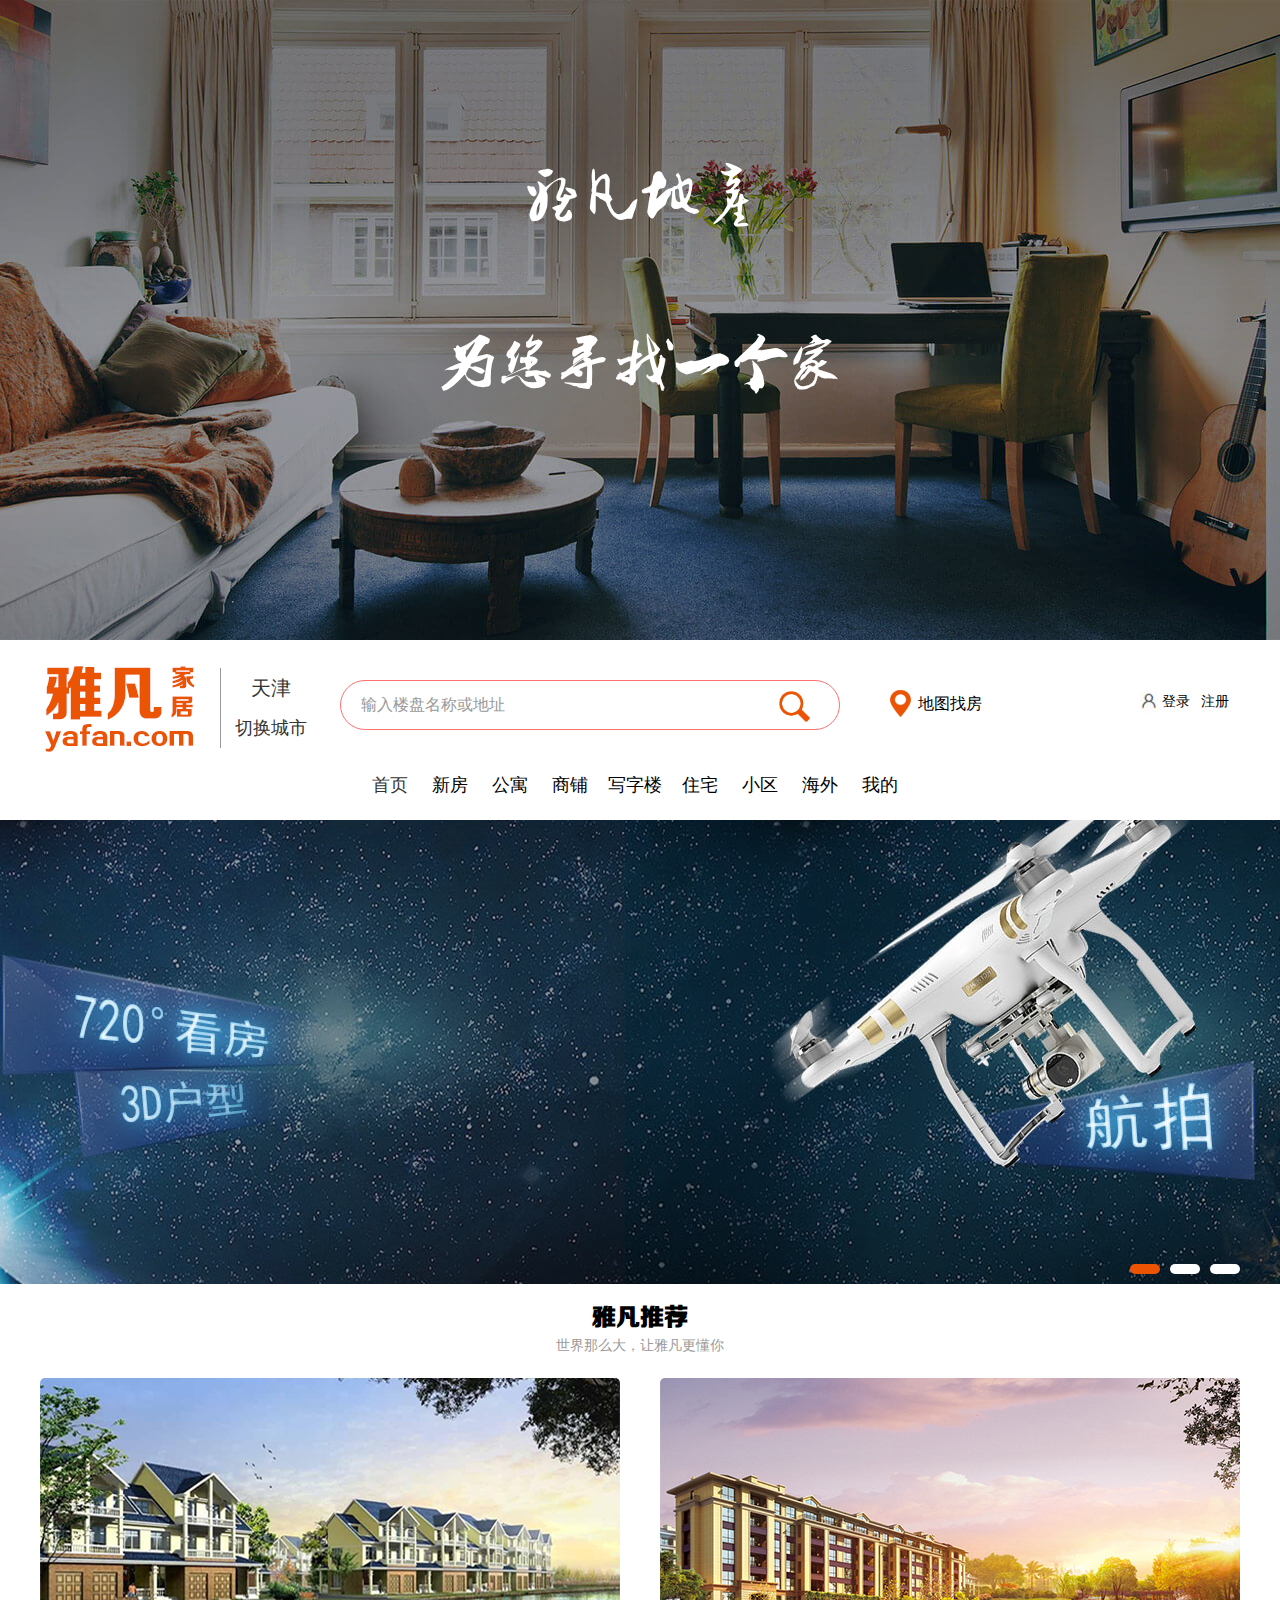
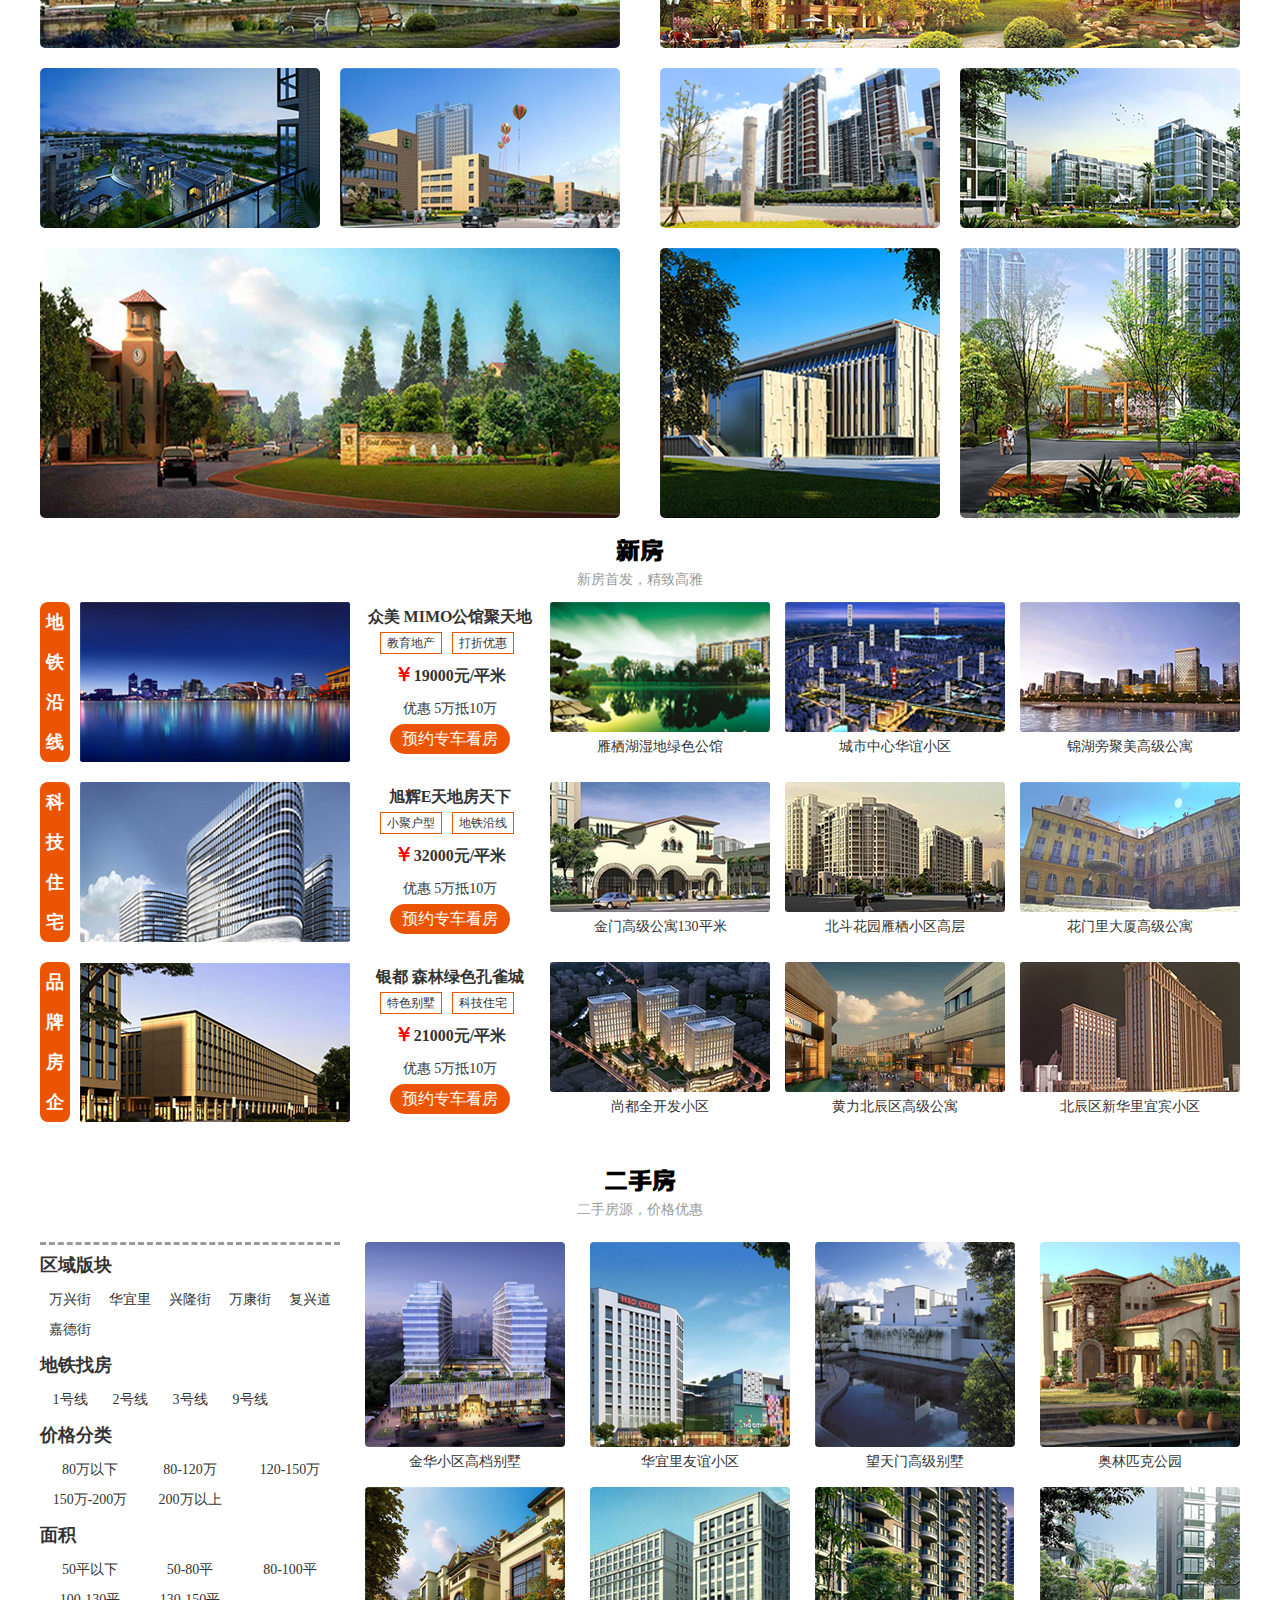
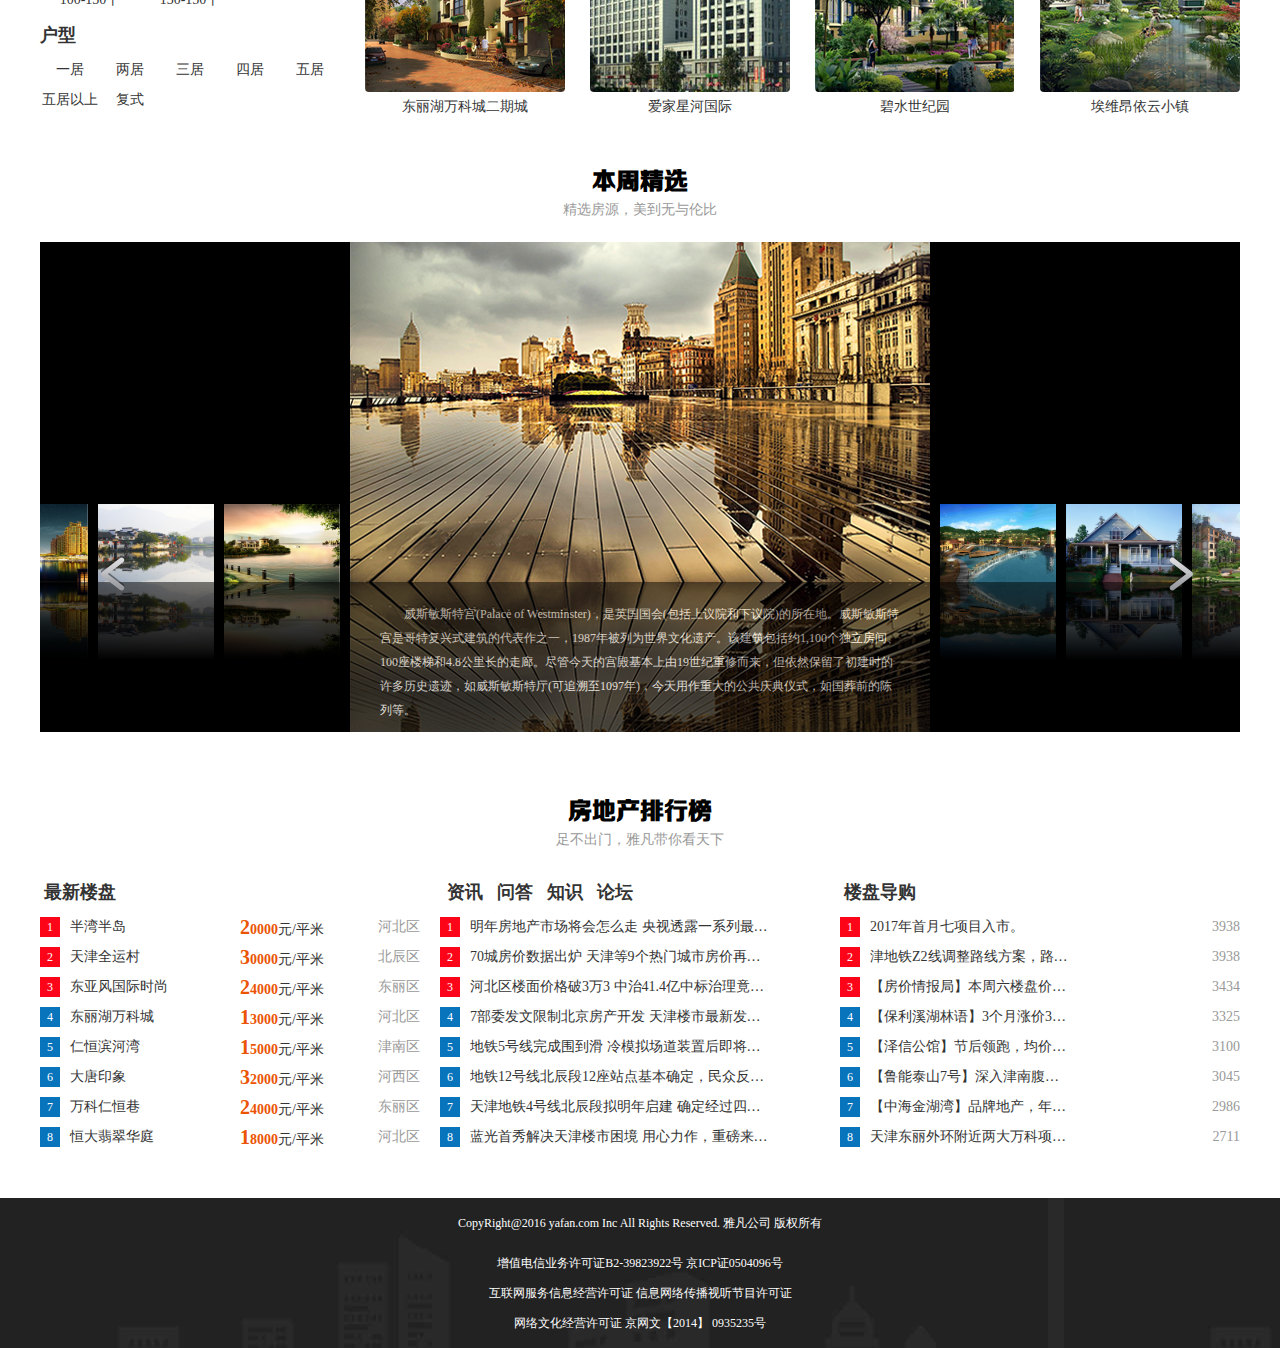
<file: index.html>
<!doctype html>
<html>
<head>
<meta charset="utf-8">
<meta name="viewport" content="width=device-width,initial-scale=1,maximum-scale=1,user-scalable=no">
<meta http-equiv="X-UA-Compatible" content="IE=edge,chrome=1">
<meta name="HandheldFriendly" content="true">
<title>雅凡地产_天津地区首页</title>
<link rel="shortcut icon" href="images/y.png" />
<link rel="stylesheet" href="css/common.css" />
<link rel="stylesheet" href="css/index.css" />
<link rel="stylesheet" href="css/indexjr.css" />
<script type="text/javascript" src="js/jQuery-1.11.3.min.js"></script>
<script type="text/javascript" src="js/jquery-color.js"></script>
<script type="text/javascript" src="js/index.js"></script>
</head>

<body>
<!-- 顶部大图 start-->
<div id="top-pic">
<div id="top-pic-wrapper">
<div class="tit1">雅凡地产</div>
<div class="tit2">为您寻找一个家</div>
<div class="img"><img src="images/bannerV2.jpg" alt="雅凡地产" title="雅凡地产 为您寻找一个家" /></div>
</div></div>
<!-- 顶部大图 end-->
<!--主体 start-->
<div class="pagebody">
<!-- 头部 start-->
<header>
<div id="logo"><img src="images/logo.png" alt="雅凡地产" title="雅凡地产" /></div>
<div id="city">
<dl>
<dt>天津</dt>
<dd>切换城市</dd>
</dl>
</div>
<div id="searchbox">
<div id="searchbox-wrapper">
<input type="text" id="search" value="输入楼盘名称或地址" />
<img src="images/fang.png" />
</div>
</div>
<div id="map"><a href="list.html">地图找房</a></div>
<ul>
<li><a id="logins">登录</a></li>
<li><a href="login.html">注册</a></li>
</ul>
<ol>
<li>首页</li>
<li><a href="list.html">新房</a></li>
<li><a href="list.html">公寓</a></li>
<li><a href="list.html">商铺</a></li>
<li><a href="list.html">写字楼</a></li>
<li><a href="list.html">住宅</a></li>
<li><a href="list.html">小区</a></li>
<li><a href="list.html">海外</a></li>
<li><a href="list.html">我的</a></li>
</ol>
</header>
<!-- 头部 end-->
<!--banner start-->
<div id="banner">
<ul>
<li class="color"></li><li></li><li></li>
</ul>
<div class="banner">
<div class="banner-wrap"><div class="banner-inner"><img src="images/banner-1.jpg" /></div></div>
<div class="banner-wrap"><div class="banner-inner"><img src="images/banner-2.jpg" /></div></div>
<div class="banner-wrap"><div class="banner-inner"><img src="images/banner-3.jpg" /></div></div>
</div></div>
<!--banner end-->
<!--雅凡推荐 start-->
<section id="introduce">
<div class="title"><div class="top-wrap"><div class="top">雅凡推荐</div><div class="more"><a href="list.html">查看更多</a></div></div><div class="bottom">世界那么大，让雅凡更懂你</div></div>
<div class="pic"><img src="images/3-1.jpg" alt="金尔顿庄园" title="金尔顿庄园" /><div class="light"></div>
<div class="tit"></div><div class="tit"></div><div class="tit"></div>
<div class="tit"><span>万科城市花园</span>北京万科城市花园是北京万科在京城投资开发的首个房地产项目，规划用地约27万平方米，总建筑面积2
8万平方米。纵眼望去，小区一片红砖墙、坡屋顶的低层小楼，一派欧式建筑风貌，与周围清新自然的田园气息相呼应，别具韵味，深受客户喜爱。目前，城市花园已建成7个
小区，赢得多个由建设部颁发的重要奖项，小区已于2000年9月封园，成熟社区已完全建立！</div>
</div>
<div class="pic"><img src="images/3-2.jpg" alt="金尔顿庄园" title="金尔顿庄园" /><div class="light"></div>
<div class="tit"></div><div class="tit"></div><div class="tit"></div>
<div class="tit"><span>万科城市花园</span>北京万科城市花园是北京万科在京城投资开发的首个房地产项目，规划用地约27万平方米，总建筑面积2
8万平方米。纵眼望去，小区一片红砖墙、坡屋顶的低层小楼，一派欧式建筑风貌，与周围清新自然的田园气息相呼应，别具韵味，深受客户喜爱。目前，城市花园已建成7个
小区，赢得多个由建设部颁发的重要奖项，小区已于2000年9月封园，成熟社区已完全建立！</div>
</div>
<div class="pic"><img src="images/3-4.jpg" alt="金尔顿庄园" title="金尔顿庄园" /><div class="light"></div>
<div class="tit-a">万科城市公园</div>
<div class="tit-a">房产简介：北京万科城市花园是北京万科在京城投资开发的首个房地产项目，规划用地约27万平方米，总建筑面积2
8万平方米。</div>
<div class="tit-a">售价：￥354万元</div>
</div>
<div class="pic"><img src="images/3-5.jpg" alt="金尔顿庄园" title="金尔顿庄园" /><div class="light"></div>
<div class="tit-a">万科城市公园</div>
<div class="tit-a">房产简介：北京万科城市花园是北京万科在京城投资开发的首个房地产项目，规划用地约27万平方米，总建筑面积2
8万平方米。</div>
<div class="tit-a">售价：￥354万元</div>
</div>
<div class="pic"><img src="images/3-6.jpg" alt="金尔顿庄园" title="金尔顿庄园" /><div class="light"></div>
<div class="tit-a">万科城市公园</div>
<div class="tit-a">房产简介：北京万科城市花园是北京万科在京城投资开发的首个房地产项目，规划用地约27万平方米，总建筑面积2
8万平方米。</div>
<div class="tit-a">售价：￥354万元</div>
</div>
<div class="pic"><img src="images/3-7.jpg" alt="金尔顿庄园" title="金尔顿庄园" /><div class="light"></div>
<div class="tit-a">万科城市公园</div>
<div class="tit-a">房产简介：北京万科城市花园是北京万科在京城投资开发的首个房地产项目，规划用地约27万平方米，总建筑面积2
8万平方米。</div>
<div class="tit-a">售价：￥354万元</div>
</div>
<div class="pic"><img src="images/3-3.jpg" alt="金尔顿庄园" title="金尔顿庄园" /><div class="light"></div>
<div class="tit"></div><div class="tit"></div><div class="tit"></div>
<div class="tit"><span>万科城市花园</span>北京万科城市花园是北京万科在京城投资开发的首个房地产项目，规划用地约27万平方米，总建筑面积2
8万平方米。纵眼望去，小区一片红砖墙、坡屋顶的低层小楼，一派欧式建筑风貌，与周围清新自然的田园气息相呼应，别具韵味，深受客户喜爱。目前，城市花园已建成7个
小区，赢得多个由建设部颁发的重要奖项，小区已于2000年9月封园，成熟社区已完全建立！</div>
</div>
<div class="pic"><img src="images/3-8.jpg" alt="金尔顿庄园" title="金尔顿庄园" /><div class="light"></div>
<div class="tit-b"></div><div class="tit-b"></div><div class="tit-b"></div><div class="tit-b"></div><div class="tit-b"></div>
<div class="tit-b"></div><div class="tit-b"></div><div class="tit-b"></div><div class="tit-b"></div><div class="tit-b"></div>
<div class="tit-b"></div>
<div class="tit-c"><span>万科城市花园</span>北京万科城市花园是北京万科在京城投资开发的首个房地产项目，规划用地约27万平方米，总建筑面积2
8万平方米。纵眼望去，小区一片红砖墙、坡屋顶的低层小楼，一派欧式建筑风貌，与周围清新自然的田园气息相呼应，别具韵味。</div>
</div>
<div class="pic"><img src="images/3-9.jpg" alt="金尔顿庄园" title="金尔顿庄园" /><div class="light"></div>
<div class="tit-b"></div><div class="tit-b"></div><div class="tit-b"></div><div class="tit-b"></div><div class="tit-b"></div>
<div class="tit-b"></div><div class="tit-b"></div><div class="tit-b"></div><div class="tit-b"></div><div class="tit-b"></div>
<div class="tit-b"></div>
<div class="tit-c"><span>万科城市花园</span>北京万科城市花园是北京万科在京城投资开发的首个房地产项目，规划用地约27万平方米，总建筑面积2
8万平方米。纵眼望去，小区一片红砖墙、坡屋顶的低层小楼，一派欧式建筑风貌，与周围清新自然的田园气息相呼应，别具韵味。</div>
</div>
</section>
<!--雅凡推荐 end-->
<!--新房 start-->
<section id="newhouse">
<div class="title"><div class="top-wrap"><div class="top">新房</div><div class="more">查看更多</div></div><div class="bottom">新房首发，精致高雅</div></div>
<!--地铁沿线 start-->
<section class="part">
<div class="border">地铁沿线</div>
<div class="pic-display">
<div></div><div></div><div></div><div></div><div></div><div></div><div></div><div></div><div></div><div></div>
<img src="images/3-10.jpg" alt="绿色孔雀城" title="绿色孔雀城"></div>
<div class="text">
<span>众美 MIMO公馆聚天地</span>
<span>教育地产</span>
<span>打折优惠</span>
<span><i>￥</i>19000元/平米</span>
<span>优惠 5万抵10万</span>
<span>预约专车看房</span>
</div>
<div class="pic-list">
<div class="pic"><img src="images/3-11.jpg" alt="绿地湿馆" title="绿地湿馆">
<span><i>￥</i>245万元</span><span>户型：2卧1厅2卫</span>
</div>
<div class="tit">雁栖湖湿地绿色公馆</div>
</div>
<div class="pic-list">
<div class="pic"><img src="images/3-12.jpg" alt="绿地湿馆" title="绿地湿馆">
<span><i>￥</i>245万元</span><span>户型：2卧1厅2卫</span>
</div>
<div class="tit">城市中心华谊小区</div>
</div>
<div class="pic-list">
<div class="pic"><img src="images/3-13.jpg" alt="绿地湿馆" title="绿地湿馆">
<span><i>￥</i>245万元</span><span>户型：2卧1厅2卫</span>
</div>
<div class="tit">锦湖旁聚美高级公寓</div>
</div>
</section>
<!--地铁沿线 end-->
<!--科技住宅 start-->
<section class="part">
<div class="border">科技住宅</div>
<div class="pic-display">
<div></div><div></div><div></div><div></div><div></div><div></div><div></div><div></div><div></div><div></div>
<img src="images/3-14.jpg" alt="绿色孔雀城" title="绿色孔雀城"></div>
<div class="text">
<span>旭辉E天地房天下</span>
<span>小聚户型</span>
<span>地铁沿线</span>
<span><i>￥</i>32000元/平米</span>
<span>优惠 5万抵10万</span>
<span>预约专车看房</span>
</div>
<div class="pic-list">
<div class="pic"><img src="images/3-15.jpg" alt="绿地湿馆" title="绿地湿馆">
<span><i>￥</i>245万元</span><span>户型：2卧1厅2卫</span>
</div>
<div class="tit">金门高级公寓130平米</div>
</div>
<div class="pic-list">
<div class="pic"><img src="images/3-16.jpg" alt="绿地湿馆" title="绿地湿馆">
<span><i>￥</i>245万元</span><span>户型：2卧1厅2卫</span>
</div>
<div class="tit">北斗花园雁栖小区高层</div>
</div>
<div class="pic-list">
<div class="pic"><img src="images/3-17.jpg" alt="绿地湿馆" title="绿地湿馆">
<span><i>￥</i>245万元</span><span>户型：2卧1厅2卫</span>
</div>
<div class="tit">花门里大厦高级公寓</div>
</div>
</section>
<!--科技住宅 end-->
<!--品牌房企 start-->
<section class="part">
<div class="border">品牌房企</div>
<div class="pic-display">
<div></div><div></div><div></div><div></div><div></div><div></div><div></div><div></div><div></div><div></div>
<img src="images/3-21.jpg" alt="绿色孔雀城" title="绿色孔雀城"></div>
<div class="text">
<span>银都 森林绿色孔雀城</span>
<span>特色别墅</span>
<span>科技住宅</span>
<span><i>￥</i>21000元/平米</span>
<span>优惠 5万抵10万</span>
<span>预约专车看房</span>
</div>
<div class="pic-list">
<div class="pic"><img src="images/3-18.jpg" alt="绿地湿馆" title="绿地湿馆">
<span><i>￥</i>245万元</span><span>户型：2卧1厅2卫</span>
</div>
<div class="tit">尚都全开发小区</div>
</div>
<div class="pic-list">
<div class="pic"><img src="images/3-19.jpg" alt="绿地湿馆" title="绿地湿馆">
<span><i>￥</i>245万元</span><span>户型：2卧1厅2卫</span>
</div>
<div class="tit">黄力北辰区高级公寓</div>
</div>
<div class="pic-list">
<div class="pic"><img src="images/3-20.jpg" alt="绿地湿馆" title="绿地湿馆">
<span><i>￥</i>245万元</span><span>户型：2卧1厅2卫</span>
</div>
<div class="tit">北辰区新华里宜宾小区</div>
</div>
</section>
<!--品牌房企 end-->
</section>
<!--新房 end-->
<!--二手房 start-->
<section id="oldhouse">
<div class="title"><div class="top-wrap"><div class="top">二手房</div><div class="more">查看更多</div></div><div class="bottom">二手房源，价格优惠</div></div>
<div id="text-list">
<dl>
<dt>区域版块</dt>
<dd>万兴街</dd>
<dd>华宜里</dd>
<dd>兴隆街</dd>
<dd>万康街</dd>
<dd>复兴道</dd>
<dd>嘉德街</dd>
</dl>
<dl>
<dt>地铁找房</dt>
<dd>1号线</dd>
<dd>2号线</dd>
<dd>3号线</dd>
<dd>9号线</dd>
</dl>
<dl>
<dt>价格分类</dt>
<dd>80万以下</dd>
<dd>80-120万</dd>
<dd>120-150万</dd>
<dd>150万-200万</dd>
<dd>200万以上</dd>
</dl>
<dl>
<dt>面积</dt>
<dd>50平以下</dd>
<dd>50-80平</dd>
<dd>80-100平</dd>
<dd>100-130平</dd>
<dd>130-150平</dd>
</dl>
<dl>
<dt>户型</dt>
<dd>一居</dd>
<dd>两居</dd>
<dd>三居</dd>
<dd>四居</dd>
<dd>五居</dd>
<dd>五居以上</dd>
<dd>复式</dd>
</dl>
</div>
<div class="piclist">
<div class="pic"><img src="images/4-1.jpg" alt="金华小区高档别墅" title="金华小区高档别墅"><div>金华小区高档别墅位于天津市二环，
亚峰路极道街125号。左侧紧邻地铁1号线，交通方便。小区环境优美，设施齐全，物业管理规范，是您的不二选择。</div></div>
<div class="tit">金华小区高档别墅</div>
</div>
<div class="piclist">
<div class="pic"><img src="images/4-2.jpg" alt="金华小区高档别墅" title="金华小区高档别墅"><div>华宜里友谊小区位于津南区南三环
平安大街201号，小区环境优美。</div></div>
<div class="tit">华宜里友谊小区</div>
</div>
<div class="piclist">
<div class="pic"><img src="images/4-3.jpg" alt="金华小区高档别墅" title="金华小区高档别墅"><div>望天门高级别墅位于东丽区开发区大街95号
，该别墅价格优惠，内部装修精良。</div></div>
<div class="tit">望天门高级别墅</div>
</div>
<div class="piclist">
<div class="pic"><img src="images/4-4.jpg" alt="金华小区高档别墅" title="金华小区高档别墅"><div>该小区位于市中心，小区环境优美，物业管理规范，
房间户型为3室1厅1卫，内部装修精良，价格实惠。</div></div>
<div class="tit">奥林匹克公园</div>
</div>
<div class="piclist">
<div class="pic"><img src="images/4-5.jpg" alt="金华小区高档别墅" title="金华小区高档别墅"><div>东丽湖万科城二期城位于东丽区，小区旁
紧邻地铁9号线，交通方便。</div></div>
<div class="tit">东丽湖万科城二期城</div>
</div>
<div class="piclist">
<div class="pic"><img src="images/4-8.jpg" alt="金华小区高档别墅" title="金华小区高档别墅"><div>爱家星河国际位于河北区，户型宽敞，120平米，
内部装修精良，物业管理规范。</div></div>
<div class="tit">爱家星河国际</div>
</div>
<div class="piclist">
<div class="pic"><img src="images/4-6.jpg" alt="金华小区高档别墅" title="金华小区高档别墅"><div>碧水世纪园位于津南区，环境优美，价格实惠
，小区内设施齐全，物业管理规范，环境优美。</div></div>
<div class="tit">碧水世纪园</div>
</div>
<div class="piclist">
<div class="pic"><img src="images/4-7.jpg" alt="金华小区高档别墅" title="金华小区高档别墅"><div>埃维昂依云小镇位于天津老城区，拥有便利的交通
，优美的环境。内部装修精良，户型宽敞，且价格公道实惠。</div></div>
<div class="tit">埃维昂依云小镇</div>
</div>
</section>
<!--二手房 end-->
<!--本周精选 start-->
<section id="select">
<div class="title"><div class="top-wrap"><div class="top">本周精选</div><div class="more">查看更多</div></div><div class="bottom">精选房源，美到无与伦比</div></div>
<!--<div class="pic"><img src="images/4-9.jpg" alt="匹兹格堡宫殿" title="匹兹格堡宫殿"></div>
<div class="pic"><img src="images/4-10.jpg" alt="江南水乡古典阁楼" title="江南水乡古典阁楼"></div>-->
<div id="select-wrap">
<div id="arrow-left"><img src="images/web_icon_left_nor.png"></div>
<div id="arrow-right"><img src="images/web_icon_right_nor.png"></div>
<div class="tit">威斯敏斯特宫(Palace of Westminster)，是英国国会(包括上议院和下议院)的所在地。威斯敏斯特宫是哥特复兴式建筑的代表作之一，1987年被列为世界文化遗产。该建筑包括约1,100个独立房间、100座楼梯和4.8公里长的走廊。尽管今天的宫殿基本上由19世纪重修而来，但依然保留了初建时的许多历史遗迹，如威斯敏斯特厅(可追溯至1097年)，今天用作重大的公共庆典仪式，如国葬前的陈列等。</div>
<div class="select-wrap">

<div class="picbox"><img src="images/4-12.jpg" alt="皮兹格林城堡" title="皮兹格林城堡"></div>
<div class="picbox"><img src="images/4-10.jpg" alt="皮兹格林城堡" title="皮兹格林城堡"></div>
<div class="picbox"><img src="images/4-11.jpg" alt="皮兹格林城堡" title="皮兹格林城堡"></div>
<div class="picbox display-left"><img src="images/4-9.jpg" alt="皮兹格林城堡" title="皮兹格林城堡"></div>
<div class="picbox"><img src="images/4-13.jpg" alt="皮兹格林城堡" title="皮兹格林城堡"></div>
<div class="picbox"><img src="images/4-14.jpg" alt="皮兹格林城堡" title="皮兹格林城堡"></div>
<div class="picbox"><img src="images/4-15.jpg" alt="皮兹格林城堡" title="皮兹格林城堡"></div>
</div>
</div>
</section>
<!--本周精选 end-->
<!--房地产排行榜 start-->
<section id="ranking">
<div class="title"><div class="top-wrap"><div class="top">房地产排行榜</div><div class="more">查看更多</div></div><div class="bottom">足不出门，雅凡带你看天下</div></div>
<div class="text">
<div class="title-top"><span>最新楼盘</span></div>
<dl>
<dd><div class="number">1</div><span>半湾半岛</span><span><i><em>2</em>0000</i>元/平米</span><span>河北区</span></dd>
<dd><div class="number">2</div><span>天津全运村</span><span><i><em>3</em>0000</i>元/平米</span><span>北辰区</span></dd>
<dd><div class="number">3</div><span>东亚风国际时尚</span><span><i><em>2</em>4000</i>元/平米</span><span>东丽区</span></dd>
<dd><div class="number">4</div><span>东丽湖万科城</span><span><i><em>1</em>3000</i>元/平米</span><span>河北区</span></dd>
<dd><div class="number">5</div><span>仁恒滨河湾</span><span><i><em>1</em>5000</i>元/平米</span><span>津南区</span></dd>
<dd><div class="number">6</div><span>大唐印象</span><span><i><em>3</em>2000</i>元/平米</span><span>河西区</span></dd>
<dd><div class="number">7</div><span>万科仁恒巷</span><span><i><em>2</em>4000</i>元/平米</span><span>东丽区</span></dd>
<dd><div class="number">8</div><span>恒大翡翠华庭</span><span><i><em>1</em>8000</i>元/平米</span><span>河北区</span></dd>
</dl>
</div>
<div class="text">
<div class="title-top"><span>资讯</span><span>问答</span><span>知识</span><span>论坛</span></div>
<dl>
<dd><div class="number">1</div><span>明年房地产市场将会怎么走 央视透露一系列最新消息。</span></dd>
<dd><div class="number">2</div><span>70城房价数据出炉 天津等9个热门城市房价再创新高。</span></dd>
<dd><div class="number">3</div><span>河北区楼面价格破3万3 中治41.4亿中标治理竟然失去控制。</span></dd>
<dd><div class="number">4</div><span>7部委发文限制北京房产开发  天津楼市最新发展走向为你解读。</span></dd>
<dd><div class="number">5</div><span>地铁5号线完成围到滑 冷模拟场道装置后即将开通试运行。</span></dd>
<dd><div class="number">6</div><span>地铁12号线北辰段12座站点基本确定，民众反映非常期待。</span></dd>
<dd><div class="number">7</div><span>天津地铁4号线北辰段拟明年启建 确定经过四大主要街区。</span></dd>
<dd><div class="number">8</div><span>蓝光首秀解决天津楼市困境 用心力作，重磅来袭。</span></dd>
</dl>
<dl>
<dd><div class="number">1</div><span>你好，我前几天去看了房子，付了定金，现在又不想买了，该怎么办？</span></dd>
<dd><div class="number">2</div><span>首付付了，办贷款期间利率上调怎么办？</span></dd>
<dd><div class="number">3</div><span>婚前财产怎么界定，是以什么为准？</span></dd>
<dd><div class="number">4</div><span>没有房产证的房子可以贷款吗,贷款都需要办理什么手续呢？</span></dd>
<dd><div class="number">5</div><span>交房时开发商应该提供什么环境，水电气都应该齐全吗？</span></dd>
<dd><div class="number">6</div><span>五证不全的现房可以买吗？</span></dd>
<dd><div class="number">7</div><span>房屋买卖合同上只有一方签字，需要交违约金吗？</span></dd>
<dd><div class="number">8</div><span>房本还没下来但已经贷款交房的房子怎么样购物？</span></dd>
</dl>
<dl>
<dd><div class="number">1</div><span>2016年装修主材要花多少钱，避免浪费要学会精打细算。</span></dd>
<dd><div class="number">2</div><span>从四个方面可以降低装修预算，别说我没告诉你。</span></dd>
<dd><div class="number">3</div><span>收房验房的九大项目，一项都不能少。</span></dd>
<dd><div class="number">4</div><span>儿童家具注意安全细节，莫将孩子置于危险之中。</span></dd>
<dd><div class="number">5</div><span>家装窗帘选购的六大要点，做好点睛之笔。</span></dd>
<dd><div class="number">6</div><span>衣帽间装修要问的五个问题，解决了问题再装修。</span></dd>
<dd><div class="number">7</div><span>卧室装修最该考虑的四个问题，别犯了忌讳。</span></dd>
<dd><div class="number">8</div><span>厨房装修必看五点知识，没你想的那么简单。</span></dd>
</dl>
<dl>
<dd><div class="number">1</div><span>不靠谱的8号线</span></dd>
<dd><div class="number">2</div><span>讨论下万科东第120平米户型利弊。</span></dd>
<dd><div class="number">3</div><span>只想问一下，橡树湾卖车位合法吗，价位合理吗？</span></dd>
<dd><div class="number">4</div><span>融侨观澜政策解读</span></dd>
<dd><div class="number">5</div><span>远洋城商业-远洋未来会装修进度解读。</span></dd>
<dd><div class="number">6</div><span>开通948路公交</span></dd>
<dd><div class="number">7</div><span>周末活动的照片来了。</span></dd>
<dd><div class="number">8</div><span>美，在你的文化视野之中。</span></dd>
</dl>
</div>
<div class="text">
<div class="title-top"><span>楼盘导购</span></div>
<dl>
<dd><div class="number">1</div><span>2017年首月七项目入市。</span><span>3938</span></dd>
<dd><div class="number">2</div><span>津地铁Z2线调整路线方案，路过地区将会增多。</span><span>3938</span></dd>
<dd><div class="number">3</div><span>【房价情报局】本周六楼盘价格变动，市区一楼盘价格不变。</span><span>3434</span></dd>
<dd><div class="number">4</div><span>【保利溪湖林语】3个月涨价3000元每平，改善大大增加。</span><span>3325</span></dd>
<dd><div class="number">5</div><span>【泽信公馆】节后领跑，均价配套都不能少。</span><span>3100</span></dd>
<dd><div class="number">6</div><span>【鲁能泰山7号】深入津南腹地却被持续看好。</span><span>3045</span></dd>
<dd><div class="number">7</div><span>【中海金湖湾】品牌地产，年价格浮动仅1000元每平。</span><span>2986</span></dd>
<dd><div class="number">8</div><span>天津东丽外环附近两大万科项目。</span><span>2711</span></dd>
</dl>
</div>
</section>
<!--房地产排行榜 end-->
<!--尾部 start-->
<footer>
<div>CopyRight@2016 yafan.com Inc All Rights Reserved. 雅凡公司 版权所有</div>
<div>增值电信业务许可证B2-39823922号 京ICP证0504096号</div>
<div>互联网服务信息经营许可证 信息网络传播视听节目许可证</div>
<div>网络文化经营许可证 京网文【2014】 0935235号</div>
</footer>
<!--尾部 end-->
<!--登录部分 start-->
<div id="regist">
<div id="regist-wrap">
<div class="logo"><img src="images/logo.png"></div>
<form method="post">
<input type="text" value="用户名" class="usernames">
<label id="txt-users"></label>
<input type="text" value="密码" class="passwordd">
<label id="txt-passwordd"></label>
<button>立即登录</button>
</form>
<div class="tit"><a id="backup">返回雅凡网首页</a></div>
</div></div>
<!--登录部分 end-->
</div>
<!--主体 end-->

</body>
</html>
</file>
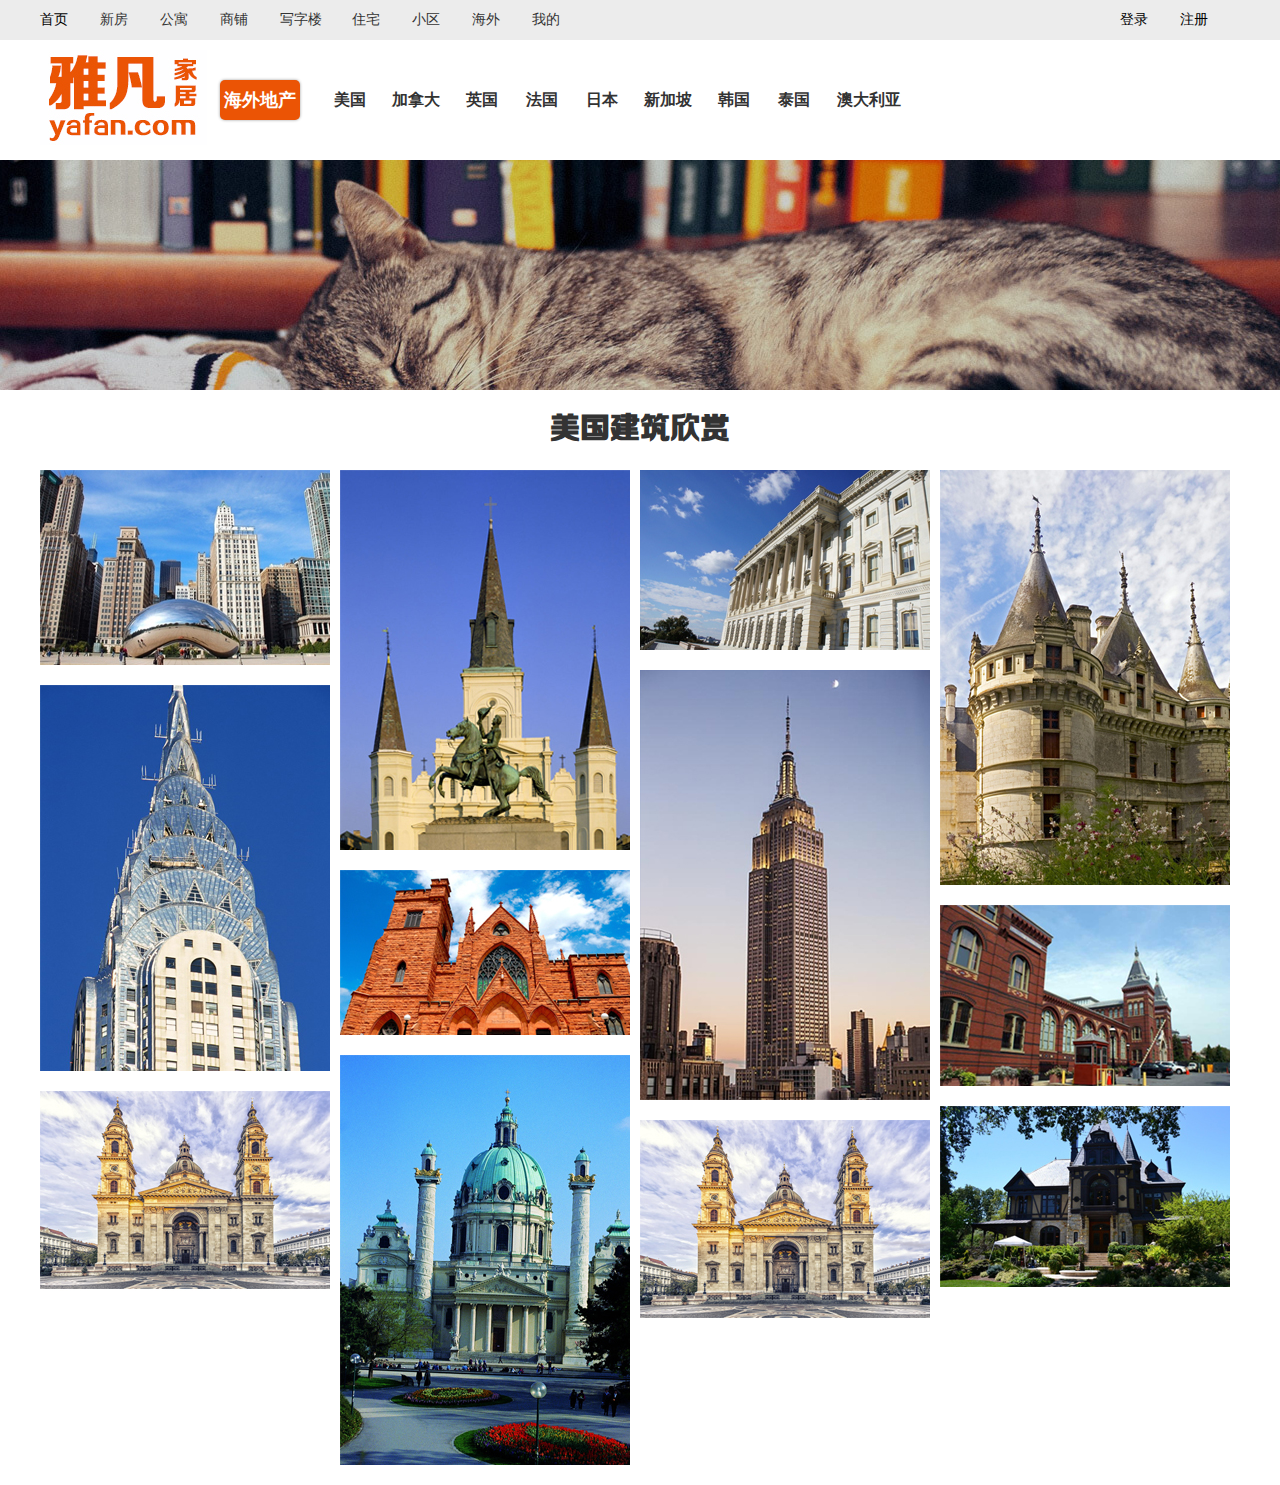
<file: detail.html>
<!doctype html>
<html>
<head>
<meta charset="utf-8">
<meta name="viewport" content="width=device-width,initial-scale=1,maximum-scale=1,user-scalable=no">
<meta http-equiv="X-UA-Compatible" content="IE=edge,chrome=1">
<meta name="HandheldFriendly" content="true">
<title>雅凡房产_海外房产_美国建筑欣赏</title>
<link rel="shortcut icon" href="images/y.png" />
<link rel="stylesheet" href="css/common.css" />
<link rel="stylesheet" href="css/detail.css" />
<link rel="stylesheet" href="css/detailjr.css" />
<script type="text/javascript" src="js/jQuery-1.11.3.min.js"></script>
<script type="text/javascript" src="js/detail.js"></script>
</head>

<body>
<!--头部 start-->
<header>
<div class="content-wrap">
<ul>
<li><a href="index.html">首页</a></li><li>新房</li><li>公寓</li><li>商铺</li><li>写字楼</li><li>住宅</li><li>小区</li><li>海外</li><li>我的</li>
</ul>
<ol>
<li><a id="logins">登录</a></li><li><a href="login.html">注册</a></li>
</ol>
</div>
</header>
<!--头部 end-->
<!--导航 start-->
<nav>
<a href="index.html"><div id="logo"><img src="images/logo_r2_c1.jpg" alt="雅凡地产" title="雅凡地产" /></div></a>
<div class="haiwai">海外地产</div>
<ul>
<li>美国</li>
<li>加拿大</li>
<li>英国</li>
<li>法国</li>
<li>日本</li>
<li>新加坡</li>
<li>韩国</li>
<li>泰国</li>
<li>澳大利亚</li>
</ul>
</nav>
<!--导航 end-->
<!--banner start-->
<div id="banner">
<div id="banner-wrap"><img src="images/6-1.jpg" alt="banner" title="banner"></div>
</div>
<div id="title">美国建筑欣赏</div>
<!--banner end-->
<!--主体瀑布流 start-->
<div id="wrap">
<div class="col">
<div class="box"><img src="images/7-1.jpg"><div class="tit">洛克菲勒中心<p>洛克菲勒中是一个由19栋商业大楼组成的建筑群，各大楼底层是相通的。其中最大的是奇异电器大楼，高259米，共69层。中心总占地22英亩，在1939年完成全部建筑。</p></div></div>
<div class="box"><img src="images/7-2.jpg"><div class="tit">布鲁克林大桥<p>纽约的布鲁克林大桥横跨纽约东河，连接着布鲁克林区和曼哈顿岛，在1883年5月24日正式交付使用。大桥全长1834米，桥身由上万根钢索吊离水面41米，是当年世界上最长的悬索桥，也是世界上首次以钢材建造的大桥，落成时被认为是继世界古代七大奇迹之后的第八大奇迹，被誉为工业革命时代全世界7个划时代的建筑工程奇迹之一.</p></div></div>
<div class="box"><img src="images/7-11.jpg"><div class="tit">费列罗大厦<p>洛克菲勒中是一个由19栋商业大楼组成的建筑群，各大楼底层是相通的。其中最大的是奇异电器大楼，高259米，共69层。中心总占地22英亩，在1939年完成全部建筑。</p></div></div>
</div>
<div class="col">
<div class="box"><img src="images/7-3.jpg"><div class="tit">圣路易斯拱门<p>圣路易斯拱门，就是美国向西开发的一个象征，这座雄伟壮观的不锈钢悬链线的建筑物，高达192米，是1964年动工后仅用两年时间建成的。拱门底部有电梯可以直达顶层。圣路易斯拱门为圣路易斯市的地标， 高630英尺， 比华盛顿纪念碑、自由女神像或是欧洲的比萨斜塔都还要高!</p></div></div>
<div class="box"><img src="images/7-6.jpg"><div class="tit">白宫<p>白宫是美国总统府所在地，对人们来说白宫总是充满了神秘感。根据白宫支出由全体纳税人担负的原则，白宫的一部分在规定时间内向全世界公民开放，因此成了游人观光的热点。</p></div></div>
<div class="box"><img src="images/7-10.jpg"><div class="tit">帝国大厦<p>帝国大厦是位于美国纽约州纽约市曼哈顿第五大道350号、西33街与西34街之间的一栋著名摩天大楼，名称源于纽约州的昵称──帝国州，故其英文名称原意为纽约州大厦或者帝国州大厦，惟帝国大厦的翻译已经约定俗世，及沿用至今。帝国大厦为纽约市以至美国最著名的地标和旅游景点之一，为美国及美洲第4高，世界上第25高的摩天大楼，也是保持世界最高建筑地位最久的摩天大楼(1931-1972年)。</p></div></div>

</div>
<div class="col">
<div class="box"><img src="images/7-5.jpg"><div class="tit">独立大厅<p>美国著名历史纪念建筑。在费城国家独立历史公园独立大厦内。1732～1756年建造。独立大厦原为殖民时期宾夕法尼亚州的议会大厦。1774年 9月和1775年 5月在此召开第一次和第二次美洲大陆会议。</p></div></div>
<div class="box"><img src="images/7-4.jpg"><div class="tit">五角大楼<p>五角大楼是美国国防部所在地，位于华盛顿特区西南方的维珍尼亚州阿灵顿县。由于其特殊的职能，所以有时“五角大楼”一词不仅仅代表这座建筑本身，也常常用作美国国防部、甚至美国军事当局的代名词。五角大楼由美国建筑师乔治·贝格斯特罗姆（George Bergstrom，1876年-1955年）设计，来自宾夕法尼亚州费城的建筑商约翰·麦克沙恩（John McShain）承建。</p></div></div>
<div class="box"><img src="images/7-11.jpg"><div class="tit">联合国大厦<p>联合国大厦是联合国总部的所在地，这块领土的所有权已经不属于美国以及任何一国，而是世界上唯一的一块"国际领土"。在美国纽约市曼哈顿区的东侧，可以俯瞰东河。</p></div></div>
</div>
<div class="col">
<div class="box"><img src="images/7-7.jpg"><div class="tit">太空针塔<p>太空针塔(Space Needle)是位于美国华盛顿州西雅图的一个观景塔，是西雅图的地标性建筑之一。太空针塔兴建于1961年，是为了1962年举行的世博会而建设，而世博会期间太空针塔共迎接了230万游客。太空针塔高184米，顶层距离地158米，建成时曾是美国西部最高的建筑之一。太空针塔最宽处有42米，总重9550吨，并设计可抵御9.1级地震和每小时10公里的风力。除此之外，塔上还安装有25根避雷针。</p></div></div>
<div class="box"><img src="images/7-8.jpg"><div class="tit">费列罗大厦<p>洛克菲勒中是一个由19栋商业大楼组成的建筑群，各大楼底层是相通的。其中最大的是奇异电器大楼，高259米，共69层。中心总占地22英亩，在1939年完成全部建筑。</p></div></div>
<div class="box"><img src="images/7-9.jpg"><div class="tit">西尔斯大厦<p>西尔斯大厦是位于美国伊利诺伊州芝加哥的一幢摩天大楼，曾是北美第一高楼，2013年11月12日被世贸中心一号楼打破记录。落成时名为西尔斯大厦，2009年，总部在伦敦的保险经纪公司-韦莱集团，同意租用该大楼的很大比例作为办公楼，同时作为取得合同的一部分条件而取得了该建筑物的命名权。</p></div></div>
</div>
</div>
<!--主体瀑布流 end-->
<!--登录部分 start-->
<div id="regist">
<div id="regist-wrap">
<div class="logo"><img src="images/logo.png"></div>
<form method="post">
<input type="text" value="用户名" class="usernames">
<label id="txt-users"></label>
<input type="text" value="密码" class="passwordd">
<label id="txt-passwordd"></label>
<button>立即登录</button>
</form>
<div class="tit"><a id="backup">返回页面</a></div>
</div></div>
<!--登录部分 end-->
</body>
</html>
</file>
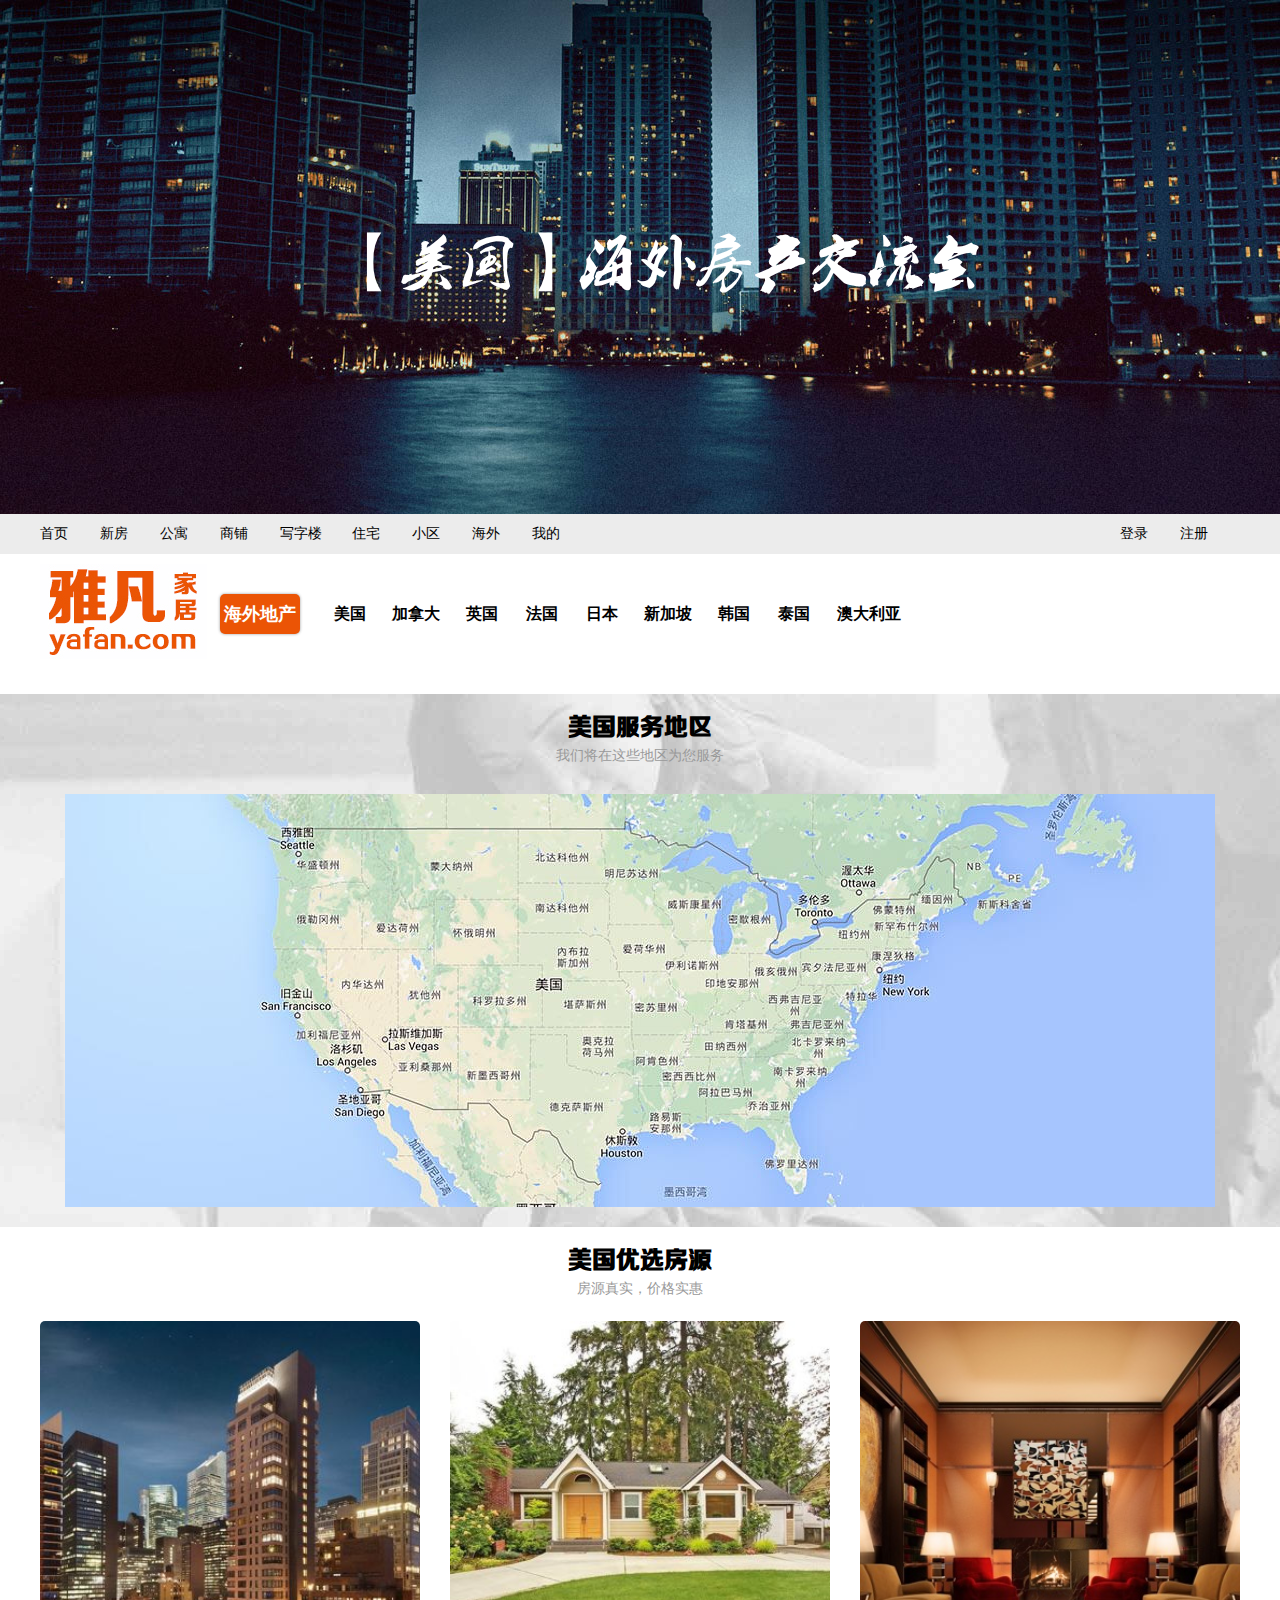
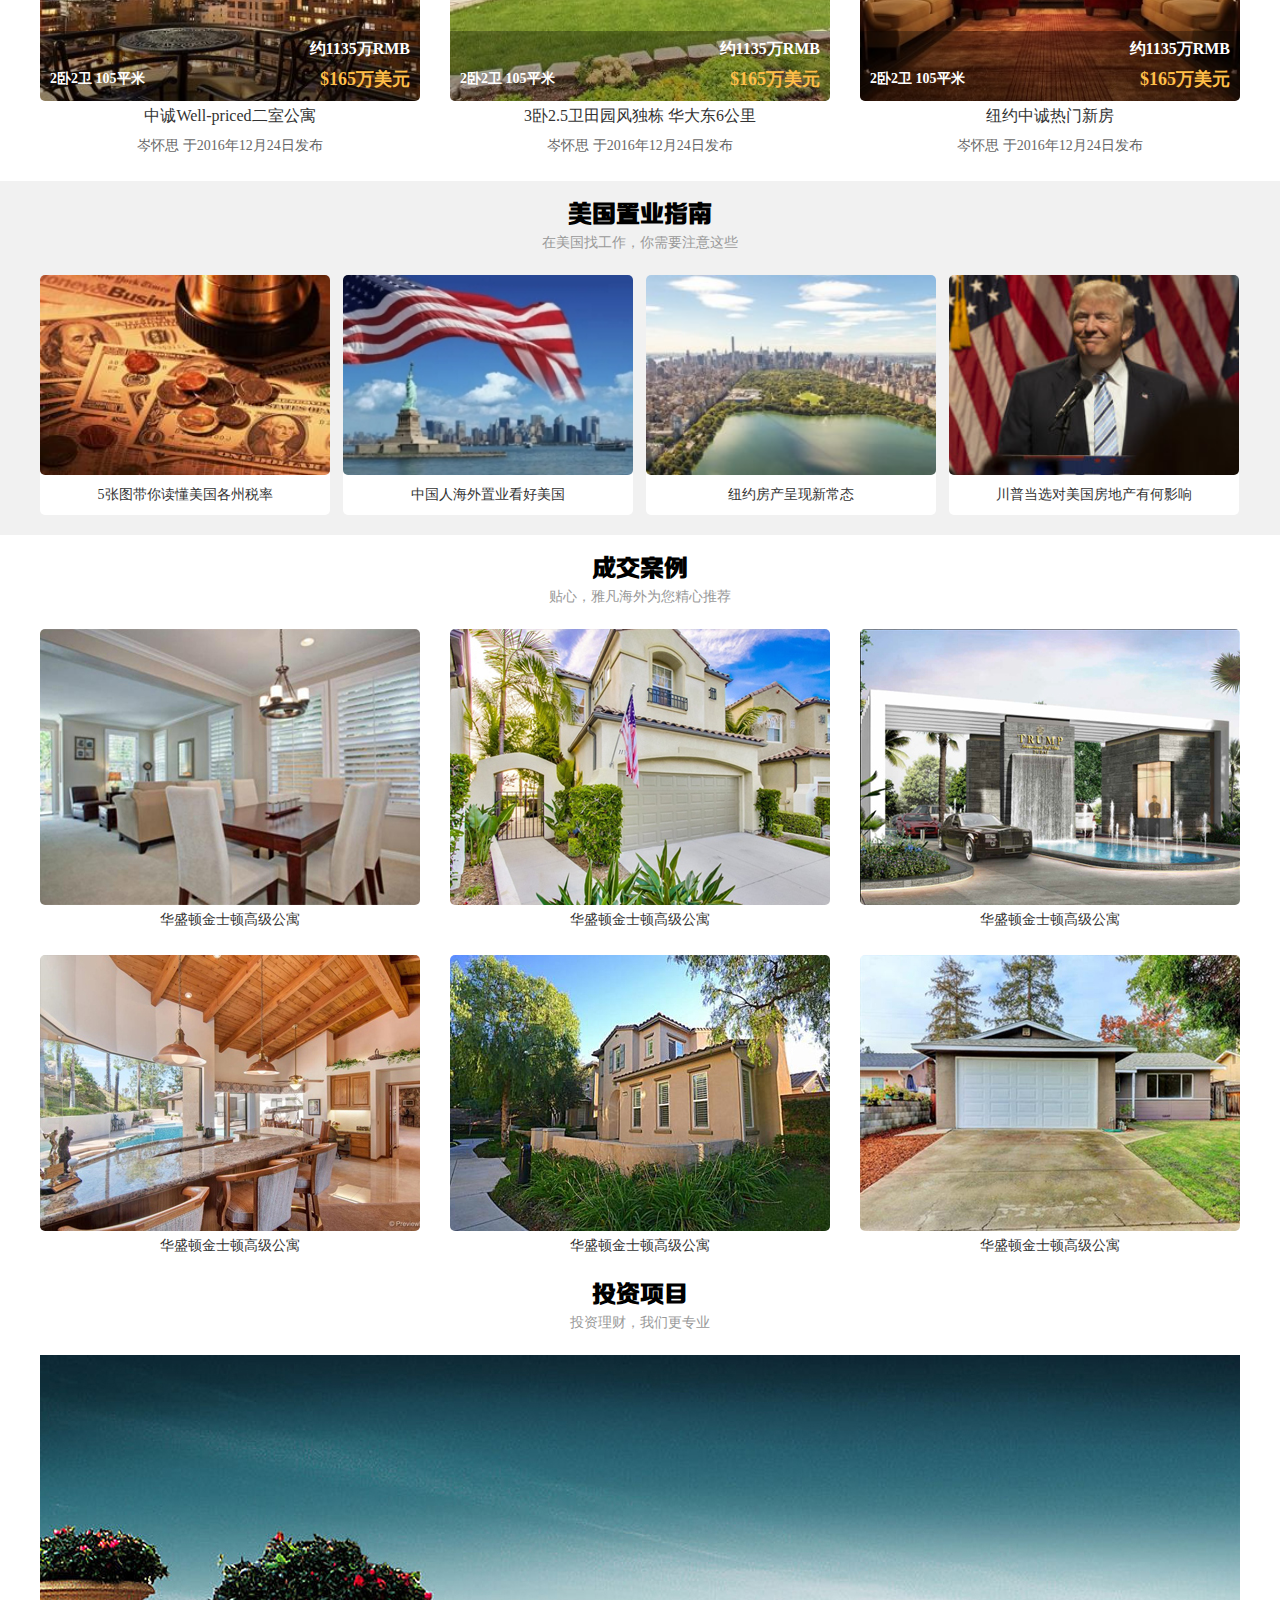
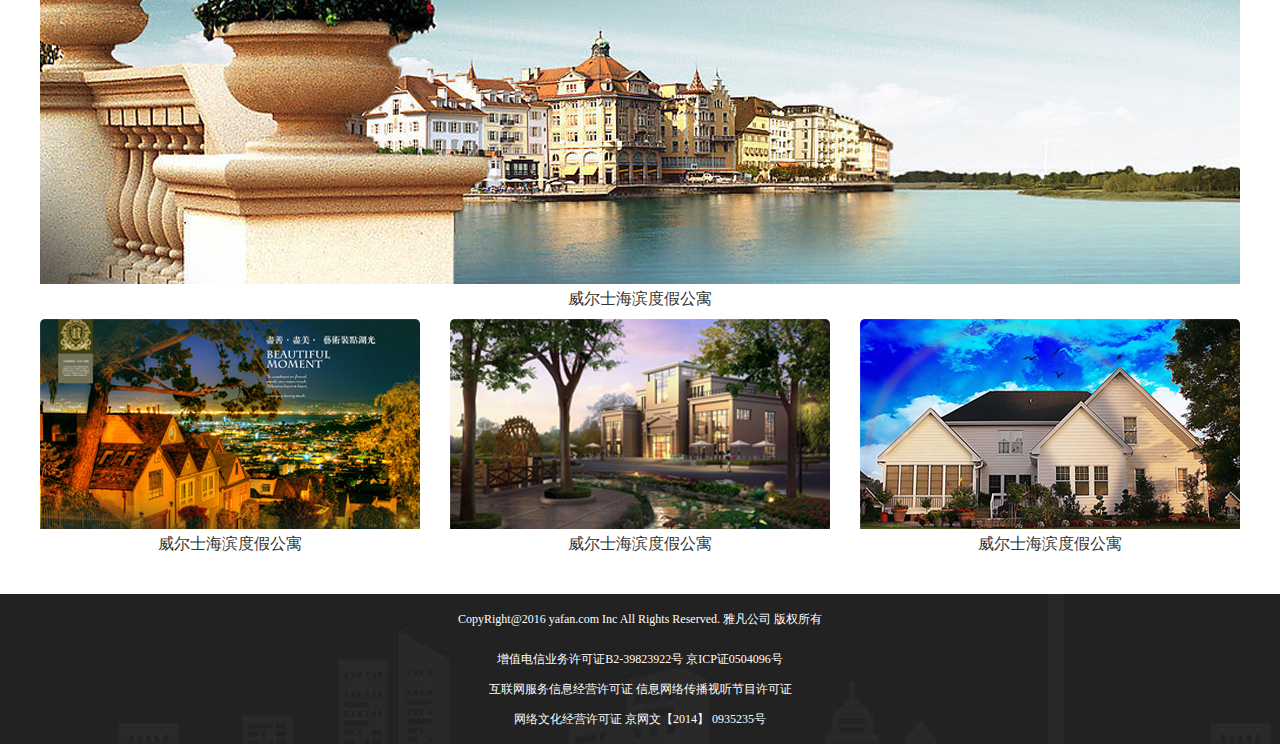
<file: list.html>
<!doctype html>
<html>
<head>
<meta charset="utf-8">
<meta name="viewport" content="width=device-width,initial-scale=1,maximum-scale=1,user-scalable=no">
<meta http-equiv="X-UA-Compatible" content="IE=edge,chrome=1">
<meta name="HandheldFriendly" content="true">
<title>雅凡地产_海外地产_美国</title>
<link rel="shortcut icon" href="images/y.png" />
<link rel="stylesheet" href="css/common.css" />
<link rel="stylesheet" href="css/list.css" />
<link rel="stylesheet" href="css/listjr.css" />
<script type="text/javascript" src="js/jQuery-1.11.3.min.js"></script>
<script type="text/javascript" src="js/list.js"></script>
</head>

<body>

<!--主体 start-->
<div class="pagebody">
<!-- 顶部大图 start-->
<div id="top-pic">
<div id="top-pic-wrapper">
<div class="tit">【美国】海外房产交流会</div>
<div class="img"><img src="images/5-1.jpg" alt="雅凡地产" title="雅凡地产 为您寻找一个家" /></div>
</div></div>
<!-- 顶部大图 end-->
<!--头部 start-->
<header>
<div class="content-wrap">
<ul>
<li><a href="index.html">首页</a></li><li><a href="detail.html">新房</a></li><li><a href="detail.html">公寓</a></li><li><a href="detail.html">商铺</a></li><li><a href="detail.html">写字楼</a></li><li><a href="detail.html">住宅</a></li><li><a href="detail.html">小区</a></li><li><a href="detail.html">海外</a></li><li><a href="detail.html">我的</a></li>
</ul>
<ol>
<li><a id="logins">登录</a></li><li><a href="login.html">注册</a></li>
</ol>
</div>
</header>
<!--头部 end-->
<!--导航 start-->
<nav>
<a href="index.html"><div id="logo"><img src="images/logo_r2_c1.jpg" alt="雅凡地产" title="雅凡地产" /></div></a>
<div class="haiwai">海外地产</div>
<ul>
<li><a href="detail.html">美国</a></li>
<li><a href="detail.html">加拿大</a></li>
<li><a href="detail.html">英国</a></li>
<li><a href="detail.html">法国</a></li>
<li><a href="detail.html">日本</a></li>
<li><a href="detail.html">新加坡</a></li>
<li><a href="detail.html">韩国</a></li>
<li><a href="detail.html">泰国</a></li>
<li><a href="detail.html">澳大利亚</a></li>
</ul>
</nav>
<!--导航 end-->
<!--banner start-->
<!--<div id="banner">
<div class="banner">
<div class="banner-wrap"><div class="banner-inner"><img src="images/banner-1.jpg" /></div></div>
<div class="banner-wrap"><div class="banner-inner"><img src="images/banner-2.jpg" /></div></div>
<div class="banner-wrap"><div class="banner-inner"><img src="images/banner-3.jpg" /></div></div>
</div></div>-->
<!--banner end-->
<!--美国服务地区 start-->
<div id="america">
<div class="title"><div class="top-wrap"><div class="top">美国服务地区</div><div class="more"><a href="detail.html">查看更多</a></div></div>
<div class="bottom">我们将在这些地区为您服务</div></div>
<div class="pic">
<div class="pic-wrap">
<img src="images/5-3.jpg" alt="美国服务地区" title="美国服务地区">
<div class="yuan">西雅图</div>
<div class="yuan">旧金山</div>
<div class="yuan">洛杉矶</div>
<div class="yuan">圣地亚哥</div>
<div class="yuan">拉斯维加斯</div>
<div class="yuan">休斯顿</div>
<div class="yuan">纽约</div>
<div class="point"><span>西雅图</span><span>Seattle</span><span>在售房源25套</span></div>
<div class="point"><span>旧金山</span><span>Seattle</span><span>在售房源14套</span></div>
<div class="point"><span>洛杉矶</span><span>Seattle</span><span>在售房源14套</span></div>
<div class="point"><span>圣地亚哥</span><span>Seattle</span><span>在售房源14套</span></div>
<div class="point"><span>拉斯维加斯</span><span>Seattle</span><span>在售房源14套</span></div>
<div class="point"><span>休斯顿</span><span>Seattle</span><span>在售房源14套</span></div>
<div class="point"><span>纽约</span><span>Seattle</span><span>在售房源14套</span></div>

</div>
</div>
</div>
<!--美国服务地区 end-->
<!--美国优选房源 start-->
<div id="house">
<div class="title"><div class="top-wrap"><div class="top">美国优选房源</div><div class="more"><a href="detail.html">查看更多</a></div></div>
<div class="bottom">房源真实，价格实惠</div></div>
<div class="piclist">
<div class="pic"><a href="detail.html"><img src="images/5-4.jpg" alt="二室公寓" title="二室公寓"></a>
<div class="black"></div>
<span>2卧2卫 105平米</span><span>$165万美元</span><span>约1135万RMB</span>
</div>
<div class="tit">中诚Well-priced二室公寓</div>
<div class="tit">岑怀思 于2016年12月24日发布</div>
</div>
<div class="piclist">
<div class="pic"><a href="detail.html"><img src="images/5-5.jpg" alt="二室公寓" title="二室公寓"></a>
<div class="black"></div>
<span>2卧2卫 105平米</span><span>$165万美元</span><span>约1135万RMB</span>
</div>
<div class="tit">3卧2.5卫田园风独栋 华大东6公里</div>
<div class="tit">岑怀思 于2016年12月24日发布</div>
</div>
<div class="piclist">
<div class="pic"><a href="detail.html"><img src="images/5-6.jpg" alt="二室公寓" title="二室公寓"></a>
<div class="black"></div>
<span>2卧2卫 105平米</span><span>$165万美元</span><span>约1135万RMB</span>
</div>
<div class="tit">纽约中诚热门新房</div>
<div class="tit">岑怀思 于2016年12月24日发布</div>
</div>

</div>
<!--美国优选房源 end-->
<!--美国置业指南 start-->
<div id="job-wrap">
<div id="job">
<div class="title"><div class="top-wrap"><div class="top">美国置业指南</div><div class="more"><a href="detail.html">查看更多</a></div></div>
<div class="bottom">在美国找工作，你需要注意这些</div></div>
<div class="piclist">
<div class="pic"><img src="images/5-7.jpg" alt="川普上任" title="川普上任"></div>
<div class="tit">5张图带你读懂美国各州税率</div>
</div>
<div class="piclist">
<div class="pic"><img src="images/5-8.jpg" alt="川普上任" title="川普上任"></div>
<div class="tit">中国人海外置业看好美国</div>
</div>
<div class="piclist">
<div class="pic"><img src="images/5-9.jpg" alt="川普上任" title="川普上任"></div>
<div class="tit">纽约房产呈现新常态</div>
</div>
<div class="piclist">
<div class="pic"><img src="images/5-10.jpg" alt="川普上任" title="川普上任"></div>
<div class="tit">川普当选对美国房地产有何影响</div>
</div>
<!--<div id="first-wrap">
<div class="inner">
<div class="tit">
<span id="up-1">收起</span>
<h3>5张图带你读懂美国就业指南</h3>
<p>经历了去年下半年以来 低落行情 的纽约房地产市场重新拾起交易的步伐，而市场也相应回归理性：我们看
到不少标价合理，地处优越位置与优质大楼与的房产重新进入交易；过去两年火爆争抢的现象也逐渐淡去；Days on the market
（销售时间）也回到了 2013年一月份的水平 。</p>
<p>然而市场对于 即将进入市场流通的新房 以及成交后考虑转卖的新房数量的不确定性抱有担忧。不少开发商调整销售策略应对变数。
根据地产杂志 The Real Deal 文章： Developers start lowering the price bar 报道开发商通过降价或是提供激励措施刺激各自的产品在市场上
的销售。如果您近期考虑购买纽约新房，您将会有更多产品可供选择，同时也建议您对不同产品进行比较。
</p>
<p>Bloomberg 文章 NYC Penthouse Gets Sliced in Two as Luxury Market Falters 报道了一位开发商把一套公寓一分为二出售。背后
的逻辑是：相比一套4000万美金的公寓，两套2000万美金的公寓在市场上会更好出售。当然这个价位的销售在市场上并不常见，但是可以看出不断试探市场新高点
的产品调整姿态适应“新常态”。</p>
</div></div>
</div>

<div id="second-wrap">
<div class="inner">
<div class="tit">
<span id="up-2">收起</span>
<h3>5张图带你读懂美国就业指南</h3>
<p>经历了去年下半年以来 低落行情 的纽约房地产市场重新拾起交易的步伐，而市场也相应回归理性：我们看
到不少标价合理，地处优越位置与优质大楼与的房产重新进入交易；过去两年火爆争抢的现象也逐渐淡去；Days on the market
（销售时间）也回到了 2013年一月份的水平 。</p>
<p>然而市场对于 即将进入市场流通的新房 以及成交后考虑转卖的新房数量的不确定性抱有担忧。不少开发商调整销售策略应对变数。
根据地产杂志 The Real Deal 文章： Developers start lowering the price bar 报道开发商通过降价或是提供激励措施刺激各自的产品在市场上
的销售。如果您近期考虑购买纽约新房，您将会有更多产品可供选择，同时也建议您对不同产品进行比较。
</p>
<p>Bloomberg 文章 NYC Penthouse Gets Sliced in Two as Luxury Market Falters 报道了一位开发商把一套公寓一分为二出售。背后
的逻辑是：相比一套4000万美金的公寓，两套2000万美金的公寓在市场上会更好出售。当然这个价位的销售在市场上并不常见，但是可以看出不断试探市场新高点
的产品调整姿态适应“新常态”。</p>
</div></div>
</div>

<div id="third-wrap">
<div class="inner">
<div class="tit">
<span id="up-3">收起</span>
<h3>5张图带你读懂美国就业指南</h3>
<p>经历了去年下半年以来 低落行情 的纽约房地产市场重新拾起交易的步伐，而市场也相应回归理性：我们看
到不少标价合理，地处优越位置与优质大楼与的房产重新进入交易；过去两年火爆争抢的现象也逐渐淡去；Days on the market
（销售时间）也回到了 2013年一月份的水平 。</p>
<p>然而市场对于 即将进入市场流通的新房 以及成交后考虑转卖的新房数量的不确定性抱有担忧。不少开发商调整销售策略应对变数。
根据地产杂志 The Real Deal 文章： Developers start lowering the price bar 报道开发商通过降价或是提供激励措施刺激各自的产品在市场上
的销售。如果您近期考虑购买纽约新房，您将会有更多产品可供选择，同时也建议您对不同产品进行比较。
</p>
<p>Bloomberg 文章 NYC Penthouse Gets Sliced in Two as Luxury Market Falters 报道了一位开发商把一套公寓一分为二出售。背后
的逻辑是：相比一套4000万美金的公寓，两套2000万美金的公寓在市场上会更好出售。当然这个价位的销售在市场上并不常见，但是可以看出不断试探市场新高点
的产品调整姿态适应“新常态”。</p>
</div></div>
</div>

<div id="fourth-wrap">
<div class="inner">
<div class="tit">
<span id="up-4">收起</span>
<h3>5张图带你读懂美国就业指南</h3>
<p>经历了去年下半年以来 低落行情 的纽约房地产市场重新拾起交易的步伐，而市场也相应回归理性：我们看
到不少标价合理，地处优越位置与优质大楼与的房产重新进入交易；过去两年火爆争抢的现象也逐渐淡去；Days on the market
（销售时间）也回到了 2013年一月份的水平 。</p>
<p>然而市场对于 即将进入市场流通的新房 以及成交后考虑转卖的新房数量的不确定性抱有担忧。不少开发商调整销售策略应对变数。
根据地产杂志 The Real Deal 文章： Developers start lowering the price bar 报道开发商通过降价或是提供激励措施刺激各自的产品在市场上
的销售。如果您近期考虑购买纽约新房，您将会有更多产品可供选择，同时也建议您对不同产品进行比较。
</p>
<p>Bloomberg 文章 NYC Penthouse Gets Sliced in Two as Luxury Market Falters 报道了一位开发商把一套公寓一分为二出售。背后
的逻辑是：相比一套4000万美金的公寓，两套2000万美金的公寓在市场上会更好出售。当然这个价位的销售在市场上并不常见，但是可以看出不断试探市场新高点
的产品调整姿态适应“新常态”。</p>
</div></div>
</div>
-->
</div>
</div>
<!--美国置业指南 end-->
<!--成交案例 start-->
<div id="case">
<div class="title"><div class="top-wrap"><div class="top">成交案例</div><div class="more"><a href="detail.html">查看更多</a></div></div>
<div class="bottom">贴心，雅凡海外为您精心推荐</div></div>
<div class="piclist">
<div class="pic"><img src="images/8-7.jpg" alt="金士顿高级公寓" title="金士顿高级公寓"><div><p>金华小区高档别墅位于天津市二环，
亚峰路极道街125号。左侧紧邻地铁1号线，交通方便。小区环境优美，设施齐全，物业管理规范，是您的不二选择。</p></div>
</div>
<div class="tit">华盛顿金士顿高级公寓</div>
</div>
<div class="piclist">
<div class="pic"><img src="images/8-8.jpg" alt="金士顿高级公寓" title="金士顿高级公寓"><div><p>金华小区高档别墅位于天津市二环，
亚峰路极道街125号。左侧紧邻地铁1号线，交通方便。小区环境优美，设施齐全，物业管理规范，是您的不二选择。</p></div>
</div>
<div class="tit">华盛顿金士顿高级公寓</div>
</div>
<div class="piclist">
<div class="pic"><img src="images/8-9.jpg" alt="金士顿高级公寓" title="金士顿高级公寓"><div><p>金华小区高档别墅位于天津市二环，
亚峰路极道街125号。左侧紧邻地铁1号线，交通方便。小区环境优美，设施齐全，物业管理规范，是您的不二选择。</p></div>
</div>
<div class="tit">华盛顿金士顿高级公寓</div>
</div>
<div class="piclist">
<div class="pic"><img src="images/8-10.jpg" alt="金士顿高级公寓" title="金士顿高级公寓"><div><p>金华小区高档别墅位于天津市二环，
亚峰路极道街125号。左侧紧邻地铁1号线，交通方便。小区环境优美，设施齐全，物业管理规范，是您的不二选择。</p></div>
</div>
<div class="tit">华盛顿金士顿高级公寓</div>
</div>
<div class="piclist">
<div class="pic"><img src="images/8-11.jpg" alt="金士顿高级公寓" title="金士顿高级公寓"><div><p>金华小区高档别墅位于天津市二环，
亚峰路极道街125号。左侧紧邻地铁1号线，交通方便。小区环境优美，设施齐全，物业管理规范，是您的不二选择。</p></div>
</div>
<div class="tit">华盛顿金士顿高级公寓</div>
</div>
<div class="piclist">
<div class="pic"><img src="images/8-12.jpg" alt="金士顿高级公寓" title="金士顿高级公寓"><div><p>金华小区高档别墅位于天津市二环，
亚峰路极道街125号。左侧紧邻地铁1号线，交通方便。小区环境优美，设施齐全，物业管理规范，是您的不二选择。</p></div>
</div>
<div class="tit">华盛顿金士顿高级公寓</div>
</div>
</div>
<!--成交案例 end-->
<!--投资项目 start-->
<div id="invest">
<div class="title"><div class="top-wrap"><div class="top">投资项目</div><div class="more"><a href="detail.html">查看更多</a></div></div>
<div class="bottom">投资理财，我们更专业</div></div>
<!--<div class="pic"><img src="images/5-11.jpg" alt="威尔士海滨度假公寓" title="威尔士海滨度假公寓"></div>
-->
<div class="view">
<div class="cube">
<div class="item1">
<div class="item1-wrap"><div class="front"></div><div class="back"></div></div>
</div>
<div class="item2"></div>
<div class="item3"></div>
<div class="item4"></div>
<div class="item5"></div>
<div class="item6">
<div class="item6-wrap"><div class="front"></div><div class="back"></div></div>
</div>
<div class="item7">
<div class="item7-wrap"><div class="front"></div><div class="back"></div></div>
</div>
</div></div>
<div id="big-pic-tit">威尔士海滨度假公寓</div>
<div class="pic"><img src="images/5-12.jpg" alt="威尔士海滨度假公寓" title="威尔士海滨度假公寓"><div class="tit">威尔士海滨度假公寓</div></div>
<div class="pic"><img src="images/5-13.jpg" alt="威尔士海滨度假公寓" title="威尔士海滨度假公寓"><div class="tit">威尔士海滨度假公寓</div></div>
<div class="pic"><img src="images/5-14.jpg" alt="威尔士海滨度假公寓" title="威尔士海滨度假公寓"><div class="tit">威尔士海滨度假公寓</div></div>
</div>
<!--投资项目 end-->
<!--尾部 start-->
<footer>
<div>CopyRight@2016 yafan.com Inc All Rights Reserved. 雅凡公司 版权所有</div>
<div>增值电信业务许可证B2-39823922号 京ICP证0504096号</div>
<div>互联网服务信息经营许可证 信息网络传播视听节目许可证</div>
<div>网络文化经营许可证 京网文【2014】 0935235号</div>
</footer>
<!--尾部 end-->
<!--登录部分 start-->
<div id="regist">
<div id="regist-wrap">
<div class="logo"><img src="images/logo.png"></div>
<form method="post">
<input type="text" value="用户名" class="usernames">
<label id="txt-users"></label>
<input type="text" value="密码" class="passwordd">
<label id="txt-passwordd"></label>
<button>立即登录</button>
</form>
<div class="tit"><a id="backup">返回页面</a></div>
</div></div>
<!--登录部分 end-->
</body>
</html>
</file>
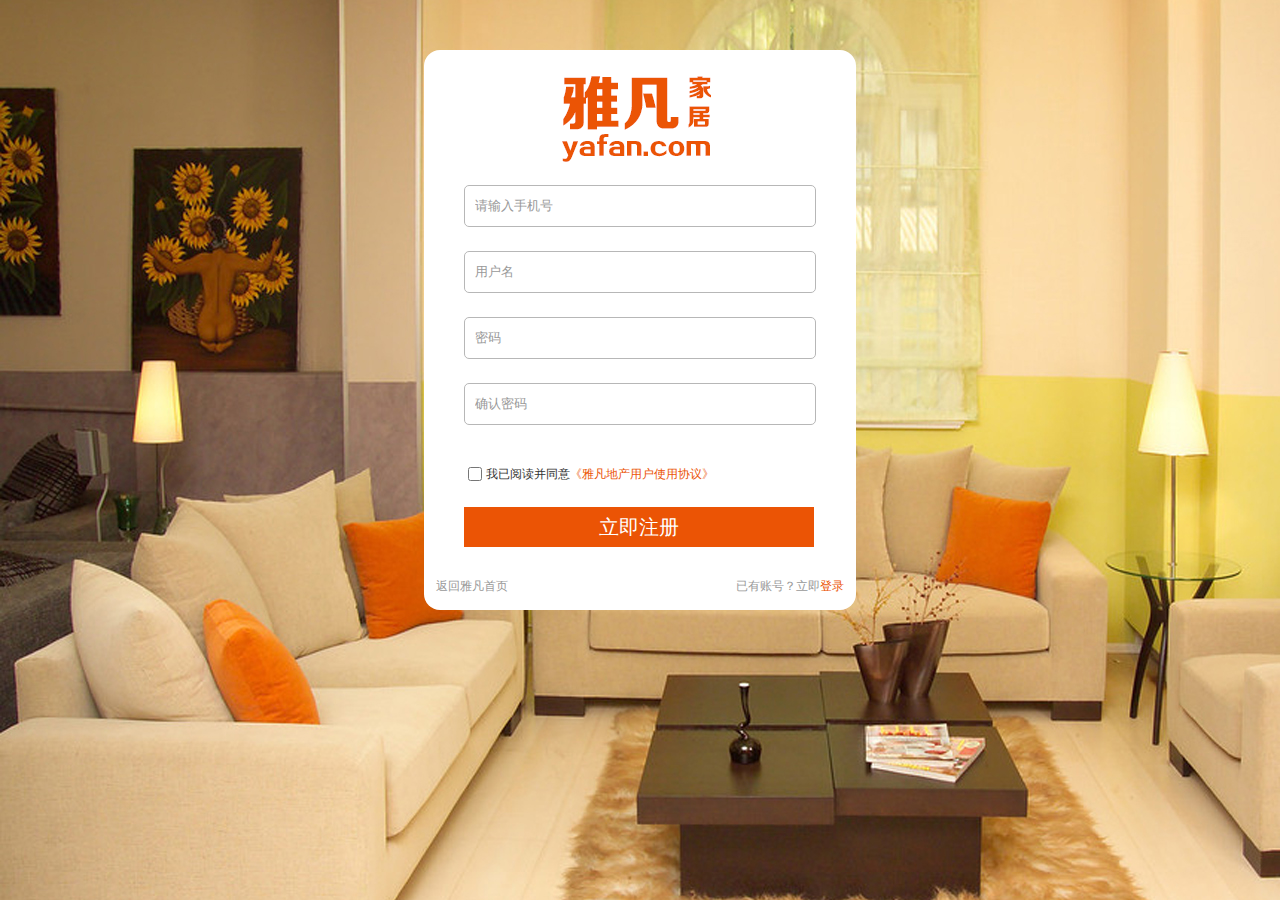
<file: login.html>
<!doctype html>
<html>
<head>
<meta charset="utf-8">
<title>用户注册_雅凡地产</title>
<link rel="shortcut icon"  href="images/y.png"/>
<link rel="stylesheet" type="text/css" href="css/common.css" />
<link rel="stylesheet" type="text/css" href="css/login.css" />
<script src="js/jQuery-1.11.3.min.js"></script>
<script src="js/login.js"></script>
</head>

<body>
<!--登录页 start-->
<div id="login">

<!--<div class="front">
<div class="front-wrap">-->
<a href="index.html"><div class="logo"><img src="images/logo.png"></div></a>
<form method="post">
<input type="text" value="请输入手机号" class="phone" />
<label id="txt-phone"></label>
<input type="text" value="用户名" class="username">
<label id="txt-user"></label>
<input type="text" value="密码" class="password">
<label id="txt-password"></label>
<input type="text" value="确认密码" class="passwords">
<label id="txt-passwords"></label>
<div id="check">
<input type="checkbox" class="check"><span>我已阅读并同意<a>《雅凡地产用户使用协议》</a></span>
</div>
<button>立即注册</button>
</form>
<div class="tit"><a href="index.html">返回雅凡首页</a></div>
<div class="tit">已有账号？立即<a id="lei">登录</a></div>
<!--</div></div>-->

</div>
<!--注册部分 start-->
<div id="regist" class="lei">
<div id="regist-wrap">
<div class="logo"><img src="images/logo.png"></div>
<form method="post" action="index.html">
<input type="text" value="用户名" class="usernames">
<label id="txt-users"></label>
<input type="text" value="密码" class="passwordd">
<label id="txt-passwordd"></label>
<button>立即登录</button>
</form>
<div class="tit"><a href="index.html">返回雅凡网首页</a></div>
</div></div>
<!--注册部分 end-->
<!--登录页 end-->
<div id="bg">

</div>
</body>
</html>
</file>
<file: css/common.css>
@charset "utf-8";
/* 清空默认距离 */
*{ padding:0; margin:0;}
/* 主体设定 */
body{padding:0; margin:0; font-size:12px; font-family:"微软雅黑"; line-height:2em; color:#333; background:#fff;}
/* 块级元素 */
h1,h2,h3,h4,h5,h6,ul,ol,li,img,form,input{padding:0; margin:0; display:block;}
/* 列表 */
ul,ol{list-style:none;}
/* 链接 */
a{ color:#000; text-decoration:none;}
a:hover{color:#EB5403; text-decoration:none;}
/* 图片 */
img{border:0;}
/* 浮动 */
.clear{clear:both;}
.fl{float:left}
.fr{float:right}
i,em{ font-style:normal;}
article,aside,dialog,footer,header,section,nav,figure,menu{ display:block;}
@font-face{ font-family:ygydf; src:url(../fonts/ygydf.ttf);}
@font-face{ font-family:sgtct; src:url(../fonts/sgtct.ttf);}
@font-face{ font-family:fzzch; src:url(../fonts/fzzch.ttf);}
span,i,em{ display:inline-block;}
</file>
<file: css/index.css>
@charset "utf-8";
/* CSS Document */
.title{ width:1000px; height:54px; margin:0 auto; }
.title .top-wrap{width:150px; height:30px; position:relative;margin:0 auto;-moz-transition:all 0.4s;-ms-transition:all 0.4s;
-o-transition:all 0.4s;-webkit-transition:all 0.4s; transition:all 0.4s;}
.title .top{ width:150px; height:30px; line-height:30px; font-size:24px;font-family:fzzch; font-weight:bold; 
text-align:center; color:#000; z-index:32; position:absolute; top:0; left:0;   }
.title .more{width:150px; height:30px; position:absolute; top:0; left:0; line-height:30px; font-size:20px;font-weight:bold;
text-align:center;font-family:fzzch;  z-index:31; display:none; }
.title .top-wrap:hover{ cursor:pointer; color:#EB5403;}
.title .bottom{ width:200px; height:24px; line-height:24px; font-size:14px; color:#999; text-align:center; margin:0 auto; }

/*顶部大图*/
#top-pic{ width:100%; height:640px; overflow:hidden; position:fixed; top:0; left:0;}
#top-pic-wrapper{width:100%; height:640px; position:relative;}
.img{ width:1920px; height:640px; position:relative; left:50%; margin-left:-960px;}
.tit1{ font-family:sgtct; color:#FFF; font-size:60px; position:absolute; top:180px; left:50%; z-index:3; margin-left:-120px;}
.tit2{ font-family:ygydf; color:#FFF; font-size:60px; position:absolute; top:350px; left:50%; margin-left:-200px; z-index:3;}
/*主体*/
.pagebody{ width:100%; position:absolute; top:640px; left:0; z-index:10; background:#FFF;}
/*头部*/
header{ width:1200px; height:160px; margin:10px auto; position:relative;}
#logo{ width:167px; height:95px; position:absolute; left:0; top:10px; }
#city{ width:100px; height:80px; position:absolute; left:180px; top:18px; border-left:1px solid #999;}
#city dt{ width:100px; height:40px; line-height:40px; text-align:center; font-size:20px;}
#city dd{width:100px; height:40px; line-height:40px; text-align:center; font-size:18px;}
#searchbox{ width:500px; height:50px;  position:absolute; left:300px; top:30px;}
#searchbox-wrapper{  width:500px; height:50px; position:relative;}
#search{ width:478px; height:48px; position:absolute; top:0; left:0; line-height:48px; border:1px solid #FE7171; border-radius:50px;
color:#999; padding-left:20px; font-size:16px; outline:none;}
#searchbox-wrapper img{ width:31px; height:31px; position:absolute; top:11px; right:30px; z-index:12;}
#searchbox-wrapper img:hover{ cursor:pointer;}
#map{ width:120px; height:28px; position:absolute; left:850px; top:40px; background:url(../images/position.png) no-repeat; line-height:28px;
font-size:16px; text-align:center;}
#map:hover{ cursor:pointer; opacity:0.9;}
header ul{ width:100px; height:46px; position:absolute; right:0; top:40px; font-size:14px;}
header ul li:nth-child(1){ background:url(../images/login-bar.jpg) no-repeat; width:50px; height:23px; line-height:23px; float:left;
text-align:right;}
header ul li:nth-child(2){ text-align:center; height:23px; line-height:23px; width:50px; float:left;}
header ol{ position:absolute; top:120px; left:320px;}
header ol li{ width:60px; height:30px; line-height:30px; float:left; font-size:18px; text-align:center; border-radius:5px;}
header ol li a:hover{ width:100%; height:100%; color:#FFF;}
header ol li:nth-child(5){ width:70px;}
header ol li:hover{ cursor:pointer; background:#EC5303; color:#FFF;}

/*banner*/
#banner{ width:100%; height:464px; overflow:hidden; position:relative;}
.banner{ width:6000px; height:464px; overflow:hidden;}
.banner-wrap{ width:100%; height:464px; overflow:hidden; float:left;}
.banner-inner{ width:2000px; height:464px; position:relative; left:50%; margin-left:-1000px; }
#banner ul{ width:120px; height:10px; position:absolute; bottom:10px; right:30px; z-index:50;}
#banner ul li{ width:30px; height:10px; border-radius:10px; background:#FFF; float:left; margin-right:10px;}
#banner ul li.color{ background:#EC5303;}

/*雅凡推荐 */
#introduce{ width:1200px; height:814px; margin:20px auto;}
#introduce .pic{float:left; border-radius:5px;  overflow:hidden; position:relative;}
#introduce .light{ width:60px; height:650px; position:absolute; left:-300px; top:-60px; -webkit-transform:rotate(30deg);
-moz-transform:rotate(30deg);-ms-transform:rotate(30deg);-o-transform:rotate(30deg);transform:rotate(30deg);
background:rgba(255,255,255,0.3); z-index:31;}
#introduce .pic:nth-child(2){width:580px; height:270px; margin:20px 40px 0 0;  }
#introduce .pic:nth-child(3){width:580px; height:270px; margin-top:20px;}
#introduce .pic:nth-child(4){ width:280px; height:160px; margin:20px 20px 0 0;}
#introduce .pic:nth-child(5){ width:280px; height:160px; margin:20px 40px 0 0;}
#introduce .pic:nth-child(6){ width:280px; height:160px; margin:20px 20px 0 0;}
#introduce .pic:nth-child(7){ width:280px; height:160px; margin-top:20px;}
#introduce .pic:nth-child(8){ width:580px; height:270px; margin:20px 40px 0 0;}
#introduce .pic:nth-child(9){ width:280px; height:270px; margin:20px 20px 0 0;}
#introduce .pic:nth-child(10){ width:280px; height:270px; margin-top:20px;}
/*雅凡推荐 动画*/
#introduce .pic:nth-child(2) .tit,#introduce .pic:nth-child(3) .tit,#introduce .pic:nth-child(8) .tit{ width:580px; height:90px; position:absolute; background:rgba(255,255,255,0.5);
overflow:hidden; z-index:29;}
#introduce .pic:nth-child(2) .tit:nth-child(3),#introduce .pic:nth-child(3) .tit:nth-child(3),#introduce .pic:nth-child(8) .tit:nth-child(3){ top:0; left:580px; }
#introduce .pic:nth-child(2) .tit:nth-child(4),#introduce .pic:nth-child(3) .tit:nth-child(4),#introduce .pic:nth-child(8) .tit:nth-child(4){ top:90px; right:580px; }
#introduce .pic:nth-child(2) .tit:nth-child(5),#introduce .pic:nth-child(3) .tit:nth-child(5),#introduce .pic:nth-child(8) .tit:nth-child(5){ top:180px; left:580px; }
#introduce .pic:nth-child(2) .tit:nth-child(6),#introduce .pic:nth-child(3) .tit:nth-child(6),#introduce .pic:nth-child(8) .tit:nth-child(6){ width:540px; height:230px; left:0; top:0; padding:20px; font-size:16px; text-indent:2em;
display:none; z-index:30; color:#000; background:rgba(255,255,255,0);}
#introduce .pic:nth-child(2) .tit:nth-child(6) span,#introduce .pic:nth-child(3) .tit:nth-child(6) span,#introduce .pic:nth-child(8) .tit:nth-child(6) span{ width:100%; height:70px; line-height:70px; display:block; font-size:18px;
color:#EB5405; font-weight:bold; text-align:center;}
#introduce .pic .tit-a{width:280px; height:50px; line-height:50px;
font-size:18px; background:rgba(255,255,255,0.5); position:absolute; z-index:30;}
#introduce .pic .tit-a:nth-child(3){ left:-280px; top:0;  color:#EB5405; font-weight:bold; text-align:center;
font-size:18px; background:rgba(255,255,255,0.5);}
#introduce .pic .tit-a:nth-child(4){ left:-280px; top:50px; width:260px; padding:0 10px; height:60px; line-height:20px; font-size:16px;}
#introduce .pic .tit-a:nth-child(5){ left:-280px; top:110px; width:260px; padding:0 10px; height:50px; line-height:50px; font-size:18px; color:#F00; 
font-weight:900; text-align:center;}
#introduce .pic .tit-b{ width:25px; height:270px; background:rgba(255,255,255,0.5); position:absolute; top:270px; z-index:30;}
#introduce .pic .tit-b:nth-child(3){ left:0;}
#introduce .pic .tit-b:nth-child(4){ left:25px;}
#introduce .pic .tit-b:nth-child(5){ left:50px;}
#introduce .pic .tit-b:nth-child(6){ left:75px;}
#introduce .pic .tit-b:nth-child(7){ left:100px;}
#introduce .pic .tit-b:nth-child(9){ left:155px;}
#introduce .pic .tit-b:nth-child(10){ left:180px;}
#introduce .pic .tit-b:nth-child(11){ left:205px;}
#introduce .pic .tit-b:nth-child(12){ left:230px;}
#introduce .pic .tit-b:nth-child(13){ left:255px;}
#introduce .pic .tit-b:nth-child(8){ width:30px; left:125px;}
#introduce .pic .tit-c{ width:260px; height:250px; padding:10px;  text-indent:2em; position:absolute; left:0;
 top:0; display:none; z-index:31; font-size:16px;}
#introduce .pic .tit-c span{ width:100%; height:40px; line-height:40px;  font-size:18px; font-weight:bold; color:#EB5405;
z-index:31;}

/*新房*/
#newhouse{width:1200px; height:630px; margin:0 auto;}
.part{ width:1200px; height:160px; margin-bottom:20px;}
.border{ width:30px; height:160px; line-height:40px; font-size:18px; text-align:center; background:#EB5403; border-radius:8px;
color:#FFF; font-weight:bold; margin:10px 10px 0 0; float:left; }
.pic-display{ width:270px; height:160px; border-radius:3px;  overflow:hidden; margin-top:10px; float:left; position:relative;}
.part:nth-child(2) .pic-display div{ background:url(../images/3-10.jpg); width:27px; height:160px; position:absolute; }
.part:nth-child(2) .pic-display div:nth-child(1){ background-position:0 0; left:0; top:0;}
.part:nth-child(2) .pic-display div:nth-child(2){ background-position:-27px 0;left:27px; top:0;}
.part:nth-child(2) .pic-display div:nth-child(3){ background-position:-54px 0;left:54px; top:0;}
.part:nth-child(2) .pic-display div:nth-child(4){ background-position:-81px 0;left:81px; top:0;}
.part:nth-child(2) .pic-display div:nth-child(5){ background-position:-108px 0;left:108px; top:0;}
.part:nth-child(2) .pic-display div:nth-child(6){ background-position:-135px 0;left:135px; top:0;}
.part:nth-child(2) .pic-display div:nth-child(7){ background-position:-162px 0;left:162px; top:0;}
.part:nth-child(2) .pic-display div:nth-child(8){ background-position:-189px 0;left:189px; top:0;}
.part:nth-child(2) .pic-display div:nth-child(9){ background-position:-216px 0;left:216px; top:0;}
.part:nth-child(2) .pic-display div:nth-child(10){ background-position:-243px 0;left:243px; top:0;}
.part:nth-child(3) .pic-display div{ background:url(../images/3-14.jpg); width:27px; height:160px; position:absolute;}
.part:nth-child(3) .pic-display div:nth-child(1){ background-position:0 0; left:0; top:0;}
.part:nth-child(3) .pic-display div:nth-child(2){ background-position:-27px 0;left:27px; top:0;}
.part:nth-child(3) .pic-display div:nth-child(3){ background-position:-54px 0;left:54px; top:0;}
.part:nth-child(3) .pic-display div:nth-child(4){ background-position:-81px 0;left:81px; top:0;}
.part:nth-child(3) .pic-display div:nth-child(5){ background-position:-108px 0;left:108px; top:0;}
.part:nth-child(3) .pic-display div:nth-child(6){ background-position:-135px 0;left:135px; top:0;}
.part:nth-child(3) .pic-display div:nth-child(7){ background-position:-162px 0;left:162px; top:0;}
.part:nth-child(3) .pic-display div:nth-child(8){ background-position:-189px 0;left:189px; top:0;}
.part:nth-child(3) .pic-display div:nth-child(9){ background-position:-216px 0;left:216px; top:0;}
.part:nth-child(3) .pic-display div:nth-child(10){ background-position:-243px 0;left:243px; top:0;}
.part:nth-child(4) .pic-display div{ background:url(../images/3-21.jpg); width:27px; height:160px; position:absolute;}
.part:nth-child(4) .pic-display div:nth-child(1){ background-position:0 0;left:0; top:0;}
.part:nth-child(4) .pic-display div:nth-child(2){ background-position:-27px 0;left:27px; top:0;}
.part:nth-child(4) .pic-display div:nth-child(3){ background-position:-54px 0;left:54px; top:0;}
.part:nth-child(4) .pic-display div:nth-child(4){ background-position:-81px 0;left:81px; top:0;}
.part:nth-child(4) .pic-display div:nth-child(5){ background-position:-108px 0;left:108px; top:0;}
.part:nth-child(4) .pic-display div:nth-child(6){ background-position:-135px 0;left:135px; top:0;}
.part:nth-child(4) .pic-display div:nth-child(7){ background-position:-162px 0;left:162px; top:0;}
.part:nth-child(4) .pic-display div:nth-child(8){ background-position:-189px 0;left:189px; top:0;}
.part:nth-child(4) .pic-display div:nth-child(9){ background-position:-216px 0;left:216px; top:0;}
.part:nth-child(4) .pic-display div:nth-child(10){ background-position:-243px 0;left:243px; top:0;}
#newhouse .text{ width:200px; height:160px; float:left; margin-top:10px;}
#newhouse .text span{ width:200px;}
#newhouse .text span:nth-child(1){  height:30px;display:inline-block; line-height:30px; font-size:16px; font-weight:bold; text-align:center;
float:left; }
#newhouse .text span:nth-child(2){ width:60px; height:20px; line-height:20px; display:inline-block; float:left; border:1px solid #EB5403;
font-size:12px; text-align:center; margin:0 10px 0 30px;}
#newhouse .text span:nth-child(3){ width:60px; height:20px; line-height:20px; display:inline-block; float:left; border:1px solid #EB5403;
font-size:12px; text-align:center;}
#newhouse .text span:nth-child(4){  height:40px; line-height:40px; font-size:16px; display:inline-block; float:left; text-align:center;
font-weight:bold;}
#newhouse .text span:nth-child(4) i{ font-size:20px; color:#F00;}
#newhouse .text span:nth-child(5){  height:30px; line-height:30px; display:inline-block; float:left; text-align:center; font-size:14px;
}
#newhouse .text span:nth-child(6){ width:120px; height:30px; line-height:30px; float:left; background:#EB5403; color:#FFF; font-size:16px; 
text-align:center; border-radius:40px; display:inline-block; margin-left:40px;}
#newhouse .pic-list{ width:220px; height:160px; float:left; margin:10px 15px 0 0;}
#newhouse .pic-list .pic{ width:220px; height:130px; border-radius:3px; overflow:hidden;position:relative;}
#newhouse .pic-list .pic::before{content:""; position:absolute; top:130px; left:-90px; width:0; height:0; border-left:200px solid transparent;
border-right:200px solid transparent; border-bottom:290px solid rgba(255,255,255,0.5); z-index:1; -webkit-transition:all 0.5s 0.2s;
-moz-transition:all 0.5s 0.2s; -o-transition:all 0.5s 0.2s;-ms-transition:all 0.5s 0.2s; transition:all 0.5s 0.2s;
}
#newhouse .pic-list .pic::after{content:''; position:absolute; top:130px; left:-90px; width:0; height:0; border-left:200px solid transparent;
border-right:200px solid transparent; border-bottom:290px solid rgba(255,255,255,0.5); z-index:1; -webkit-transition:all 0.5s 0.4s;
-moz-transition:all 0.5s 0.4s; -o-transition:all 0.5s 0.4s;-ms-transition:all 0.5s 0.4s; transition:all 0.5s 0.4s;
}
#newhouse .pic-list .pic:hover::before{ -webkit-transform:translate(0,-230px);-moz-transform:translate(0,-230px);
-ms-transform:translate(0,-230px);-o-transform:translate(0,-230px); transform:translate(0,-230px);}
#newhouse .pic-list .pic:hover::after{-webkit-transform:translate(0px,-190px);-moz-transform:translate(0,-190px);
-ms-transform:translate(0,-190px);-o-transform:translate(0,-190px); transform:translate(0,-190px);	}
#newhouse .pic-list .pic span:nth-child(2){ width:100%; height:30px; line-height:30px; position:absolute; bottom:0; left:-100%;
text-align:center; font-size:14px; z-index:2; font-weight:600;}
#newhouse .pic-list .pic span:nth-child(3){ width:100%; height:30px; line-height:30px; position:absolute; bottom:30px; left:100%;
text-align:center; font-size:14px; z-index:2; font-weight:600;}
#newhouse .pic-list .pic span:nth-child(2) i{ font-size:18px; color:#F00;}
#newhouse .pic-list .tit{ width:220px; height:30px; line-height:30px; font-size:14px; text-align:center;}
#newhouse .pic-list:nth-child(6){ margin:10px 0 0 0;}

/*二手房*/
#oldhouse{width:1200px; height:600px; margin:0 auto;}
#oldhouse .title{ margin-bottom:20px;}
#text-list{ width:300px; height:480px; float:left; margin-right:25px; border-top:3px dashed #999;}
#text-list dt{ width:300px; height:40px; line-height:40px; font-size:18px; font-weight:bold; float:left;}
#text-list dd{ width:60px; height:30px; line-height:30px; float:left; font-size:14px; border-radius:5px; text-align:center;}
#text-list dd:hover{cursor:pointer; background:#EC5303; color:#FFF; }
#text-list dl:nth-child(3) dd{ width:100px;}
#text-list dl:nth-child(4) dd{ width:100px;}
#oldhouse .piclist{ width:200px; height:235px; float:left; margin: 0 25px 10px 0;}
#oldhouse .piclist .pic{ width:200px; height:205px; border-radius:4px;  overflow:hidden; position:relative;}
#oldhouse .piclist .pic div{width:180px; height:185px; position:absolute;background:rgba(0%,0%,0%,0.5);left:100%; top:0; font-weight:bold;
font-size:14px; color:#FFF; padding:10px; text-indent:2em; overflow:hidden;}
#oldhouse .piclist .tit{ width:200px; height:30px; line-height:30px; text-align:center; font-size:14px;}
#oldhouse .piclist:nth-child(6){ margin:0 0 10px 0;}
#oldhouse .piclist:nth-child(10){ margin:0 0 10px 0;}

/*本周精选*/
#select{width:100%; height:630px; margin:0 auto;}
#select .title{ margin-bottom:20px;}
#select-wrap{ width:1200px; height:490px; background:#000; position:relative; overflow:hidden; margin:0 auto;}
.select-wrap{ width:1336px; height:490px; position:relative; margin-left:-68px;}
#arrow-left{ width:32px; height:32px; position:absolute; bottom:150px; left:50px; z-index:110;}
#arrow-right{ width:32px; height:32px; position:absolute; bottom:150px; right:50px; z-index:110;}
#arrow-left:hover,#arrow-right:hover{ cursor:pointer;}
#select .tit{ width:520px; height:100px; position:absolute; left:340px; bottom:30px; color:#FFF; text-indent:2em; }
#select-wrap .picbox{ width:116px; height:78px; position:absolute; bottom:150px; margin-right:10px;-moz-transition:all 0.4s;
-ms-transition:all 0.4s;-o-transition:all 0.4s;-webkit-transition:all 0.4s; transition:all 0.4s;}
#select-wrap .picbox:hover{ opacity:0.9;}
#select-wrap .picbox:nth-child(1){ left:0;}
#select-wrap .picbox:nth-child(2){ left:126px;}
#select-wrap .picbox:nth-child(3){ left:252px;}
#select-wrap .picbox:nth-child(4){ left:378px;}
#select-wrap .picbox:nth-child(5){ left:968px;}
#select-wrap .picbox:nth-child(6){ left:1094px;}
#select-wrap .picbox:nth-child(7){ left:1220px; margin-right:0;}
#select-wrap .picbox img{ width:100%; height:100%;-webkit-box-reflect:below 0px -webkit-gradient(linear, left top, left bottom, from(transparent), to(rgba(250, 250, 250, 0.5)));}
.display-left{-moz-transform:scale(5,5);-ms-transform:scale(5,5);-o-transform:scale(5,5);-webkit-transform:scale(5,5);
 transform:scale(5,5);-moz-transform-origin:bottom left;-ms-transform-origin:bottom left;-o-transform-origin:bottom left;-webkit-transform-origin:bottom left;
  transform-origin:bottom left;}
.display-right{-moz-transform:scale(5,5);-ms-transform:scale(5,5);-o-transform:scale(5,5);-webkit-transform:scale(5,5);
 transform:scale(5,5); -moz-transform-origin:bottom right;-ms-transform-origin:bottom right;-o-transform-origin:bottom right;
 -webkit-transform-origin:bottom right;transform-origin:bottom right;}


#select .pic:nth-child(2){ width:580px; height:390px; float:left; margin-right:40px; border-radius:6px; box-shadow:0 0 8px #666666; overflow:hidden;}
#select .pic:nth-child(3){ width:580px; height:390px;float:left; margin:0;border-radius:6px; box-shadow:0 0 8px #666666; overflow:hidden;}

/*房地产排行榜*/
#ranking{width:1200px; height:400px; margin:0 auto;}
#ranking .title{ margin-bottom:20px;}
#ranking .text{ width:400px; height:280px; float:left;}
#ranking .text dd{ width:400px; height:30px; line-height:30px; position:relative;}
#ranking .text dd:hover{ cursor:pointer; background:rgba(153,153,153,0.5);}
#ranking .text dd .number{ width:20px; height:20px; text-align:center; line-height:20px; display:inline-block; background:#FC0518;
color:#FFF;}
#ranking .text:nth-child(2) .title-top span{ width:80px;}
/*#ranking .text:nth-child(2) .title-top span:hover{background:#EB5403; color:#FFF; cursor:pointer;}
#ranking .text:nth-child(4) .title-top span:hover{background:#EB5403; color:#FFF; cursor:pointer;}*/
#ranking .text dd:nth-child(n+4) .number{ background:#0874BC;}
#ranking .text:nth-child(2) dd span:nth-child(2){ width:150px; font-size:14px;  padding-left:10px; }
#ranking .text:nth-child(2) dd span:nth-child(3){ width:120px; position:absolute; right:80px; top:0;font-size:14px;}
#ranking .text:nth-child(2) dd span:nth-child(4){ right:20px; top:0; position:absolute; font-size:14px; color:#999; }
#ranking .text:nth-child(2) dd span:nth-child(3) i{  color:#EB5403;  font-weight:600;}
#ranking .text:nth-child(2) dd span:nth-child(3) i em{font-size:20px; }
.title-top{ width:400px; height:40px; }
.title-top span{ width:50px; height:40px; line-height:40px;font-weight:600; font-size:18px; text-align:center;}
.title-top span:hover{background:#EB5403; color:#FFF; cursor:pointer;border-radius:5px;}
.title-top span.color{ background:#EB5403; color:#FFF; cursor:pointer;border-radius:5px;}
#ranking .text:nth-child(3) dl:nth-child(3){ display:none;}
#ranking .text:nth-child(3) dl:nth-child(4){ display:none;}
#ranking .text:nth-child(3) dl:nth-child(5){ display:none;}
#ranking .text:nth-child(3) dd{ width:350px;}
#ranking .text:nth-child(3) dd span{ width:300px; height:30px;font-size:14px;  line-height:30px; white-space:nowrap;text-overflow:ellipsis;
  overflow:hidden;  position:absolute; left:30px;; top:0;}
#ranking .text:nth-child(3) .number{ position:absolute; left:0; top:5px;}
#ranking .text:nth-child(4) .title-top span{ width:80px;}
#ranking .text:nth-child(4) .number{ position:absolute; left:0; top:5px;}
#ranking .text:nth-child(4) dd span:nth-child(2){ width:200px; height:30px; line-height:30px; position:absolute; top:0; left:30px;
white-space:nowrap;text-overflow:ellipsis; overflow:hidden;  font-size:14px;}
#ranking .text:nth-child(4) dd span:nth-child(3){ width:40px; height:30px; line-height:30px; position:absolute;
right:0; top:0; text-align:right; color:#999; font-size:14px;}

/*尾部*/
footer{ width:100%; height:150px; margin:0 auto; text-align:center; background:url(../images/bg-bottom.jpg) 0 -200px;}
footer div{ width:1200px; height:30px; line-height:30px; text-align:center; font-size:12px; color:#FFF; margin:0 auto;}
footer div:nth-child(1){ height:50px; line-height:50px;}

/*登录页面*/
#regist{width:432px; height:360px; background:#FFF;  border-radius:14px; overflow:hidden; position:fixed; left:50%; top:150px;
 margin-left:-216px;transition:all 0.5s; z-index:9999; transform:scale(0,0);  }
#regist-wrap{width:432px; height:360px;position:relative;}
.usernames,.passwordd{ width:340px; height:40px; line-height:40px; padding-left:10px; margin-left:40px;border:1px solid #B7B7B7; 
color:#999; border-radius:5px; font-size:16px; font-weight:600;}
#regist .tit{width:140px; height:24px; line-height:24px; font-size:12px;position:absolute; bottom:22px; right:10px; text-align:right;
}
#regist .tit a{color:#999;}
#regist .tit a:hover{ opacity:0.8;}

.scale{ transform:scale(1,1);}
#regist .logo{ width:167px; height:95px; margin:20px auto;}
button{ width:350px; height:40px; line-height:40px; margin:0 0 0 40px; font-size:18px; text-align:center; border:0; 
background:#EB5405; color:#FFF; outline:none;}
button:hover{ cursor:pointer;}
a:hover{ cursor:pointer;}
label{ display:block; width:200px; height:24px; line-height:24px; padding-left:60px; color:#F00;}
</file>
<file: css/indexjr.css>
@charset "utf-8";
/* CSS Document */

/*
雅凡推荐：高54+20+270+20+160+20+270=814


*/
@media only screen and (max-width: 1200px) {

header { width: 1000px; overflow:hidden; }
header ul{ top:10px; }

#introduce { width: 1000px; overflow:hidden; }
#introduce .pic:nth-child(2){width:496px; height:270px; margin:20px 8px 0 0; }
#introduce .pic:nth-child(3){width:496px; height:270px; margin-top:20px;}
#introduce .pic:nth-child(4){ width:243px; height:160px; margin:20px 8px 0 0;}
#introduce .pic:nth-child(5){ width:243px; height:160px; margin:20px 8px 0 0;}
#introduce .pic:nth-child(6){ width:243px; height:160px; margin:20px 8px 0 0;}
#introduce .pic:nth-child(7){ width:243px; height:160px; margin-top:20px;}
#introduce .pic:nth-child(8){ width:496px; height:270px; margin:20px 8px 0 0;}
#introduce .pic:nth-child(9){ width:243px; height:270px; margin:20px 8px 0 0;}
#introduce .pic:nth-child(10){ width:243px; height:270px; margin-top:20px;}



#newhouse {  width: 1000px; overflow:hidden; }
.part{ width:1000px;}
#newhouse .pic-list{ margin:10px 35px 0 0;}
#newhouse .part .pic-list:nth-child(5){ margin:10px 0 0 0;}
#newhouse .part .pic-list:nth-child(6){ display:none;}
.border{ margin:10px 15px 0 0;}
#newhouse .text{ width:210px;}
#newhouse .text span{ width:210px;}

#oldhouse {  width: 1000px; overflow:hidden; }
#text-list{ margin-right:30px;}
#oldhouse .piclist{ margin:0 35px 10px 0;}
#oldhouse .piclist:nth-child(5){ margin:0 0 10px 0;}
#oldhouse .piclist:nth-child(6){ margin:0 35px 10px 0;}
#oldhouse .piclist:nth-child(8){ margin:0 0 10px 0;}

#oldhouse .piclist:nth-child(9){ display:none;}
#oldhouse .piclist:nth-child(10){ display:none;}

#select {  width: 1000px; overflow:hidden;}
#select .pic:nth-child(2){ width:495px; height:390px; margin-right:10px; }
#select .pic:nth-child(3){ width:495px; height:390px;}

#ranking{ width: 1000px; overflow:hidden;}
#ranking .text:nth-child(2){ width:360px;}
#ranking .text:nth-child(2) dd{ width:360px;}
#ranking .text:nth-child(3){ width:280px;}
#ranking .text:nth-child(3) dd{ width:280px;}
#ranking .text:nth-child(4){ width:360px;}
#ranking .text:nth-child(4) dd{ width:360px;}
#ranking .text:nth-child(3) dd span{ width:210px;}

footer div{ width:1000px;}

#arrow-right{ right:250px;}
}
</file>
<file: css/detail.css>
@charset "utf-8";
/* CSS Document */

/*头部*/
header{ width:100%; height:40px; background:#ECECEC; }
.content-wrap{ width:1200px; height:40px; margin:0 auto;  position:relative; }
header ul{ position:absolute; left:0; top:0;}
header ul li{ width:60px; height:40px; line-height:40px; float:left; font-size:14px;}
header ul li:nth-child(5){ width:72px;}
header ol{ position:absolute; right:0; top:0;}
header ol li{ width:60px; height:40px; line-height:40px; float:left; font-size:14px;}

/*导航*/
nav{ width:1200px; height:120px; margin:0 auto; position:relative;}
#logo{ width:167px; height:95px; position:absolute; left:0; top:10px; }
.haiwai{ width:80px; height:40px; line-height:40px; font-size:18px; color:#FFF; background:#EB5405; position:absolute;
left:180px; top:40px; text-align:center; font-weight:bold; border-radius:5px; box-shadow:0 0 3px #999999;}
nav ul{ position:absolute; left:280px; top:40px; font-size:14px;}
nav ul li{ width:60px; height:40px; line-height:40px; font-size:16px; float:left; font-weight:bold; text-align:center;
border-radius:5px; }
nav ul li:nth-child(2){ width:72px;}
nav ul li:nth-child(6){ width:72px;}
nav ul li:nth-child(9){ width:90px;}
nav ul li:hover{ background:#EB5405; color:#FFF; cursor:pointer;}

/*banner*/
#banner{ width:100%; height:230px; overflow:hidden; background:#F00; margin-bottom:20px;}
#banner-wrap{ width:1600px; height:230px; position:relative; left:50%; margin-left:-800px; }

/*主体瀑布流*/
#title{ width:100%; height:40px; line-height:40px; text-align:center; font-size:30px; font-weight:bold; font-family:fzzch;
margin-bottom:20px; }
#wrap{ width:1200px; height:auto; margin:0 auto; position:relative; overflow:auto;}
.col{ width:290px; height:auto; float:left; margin-right:10px;  }
.box{ width:290px; height:auto; margin-bottom:20px;  position:relative;}
.box .tit{ width:100%; height:100%; line-height:30px; text-align:center; font-size:14px; font-weight:700; background:rgba(255,255,255,0.5);
position:absolute; top:0; left:0;-moz-transform:scale(0,0);-ms-transform:scale(0,0);-o-transform:scale(0,0);-webkit-transform:scale(0,0);
 transform:scale(0,0);-moz-transition:all 0.4s;-ms-transition:all 0.4s;-o-transition:all 0.4s;-webkit-transition:all 0.4s;
  transition:all 0.4s; }
.box .tit p{ width:90%; height:70%; text-indent:2em; font-size:14px; text-align:left; margin:0 0 0 10px; overflow:auto; line-height:24px;}
.box:hover .tit{-moz-transform:scale(1,1);-ms-transform:scale(1,1);-o-transform:scale(1,1);-webkit-transform:scale(1,1); transform:scale(1,1);}
.box:hover img{ opacity:0.8;}
.box:hover{ cursor:pointer;}
#main{ display:none;}

/*登录页面*/
#regist{width:432px; height:360px; background:#FFF;  border-radius:14px; overflow:hidden; position:fixed; left:50%; top:150px;
 margin-left:-216px;-moz-transition:all 0.5s;-ms-transition:all 0.5s;-o-transition:all 0.5s;-webkit-transition:all 0.5s;
 transition:all 0.5s; z-index:9999;-moz-transform:scale(0,0);-ms-transform:scale(0,0);-o-transform:scale(0,0);-webkit-transform:scale(0,0);
  transform:scale(0,0);  }
#regist-wrap{width:432px; height:360px;position:relative;}
.usernames,.passwordd{ width:340px; height:40px; line-height:40px; padding-left:10px; margin-left:40px;border:1px solid #B7B7B7; 
color:#999; border-radius:5px; font-size:16px; font-weight:600;}
#regist .tit{width:140px; height:24px; line-height:24px; font-size:12px;position:absolute; bottom:22px; right:10px; text-align:right;
}
#regist .tit a{color:#999;}
#regist .tit a:hover{ opacity:0.8;}
#regist .logo{ width:167px; height:95px; margin:20px auto;}
button{ width:350px; height:40px; line-height:40px; margin:0 0 0 40px; font-size:18px; text-align:center; border:0; 
background:#EB5405; color:#FFF; outline:none;}
button:hover{ cursor:pointer;}
a:hover{ cursor:pointer;}
label{ display:block; width:200px; height:24px; line-height:24px; padding-left:60px; color:#F00;}
</file>
<file: css/detailjr.css>
@charset "utf-8";
/* CSS Document */
@media only screen and (max-width: 1200px){
	
.content-wrap{ width:980px;}
nav{ width:980px;}
#wrap{ width:980px;}
.col:nth-child(1){ margin-right:55px;}
.col:nth-child(2){ margin-right:55px;}
.col:nth-child(3){ margin-right:0;}
.col:nth-child(4){ display:none;}	
	
	
	
	
	}
</file>
<file: css/list.css>
@charset "utf-8";
/* CSS Document */
.title{ width:1000px; height:54px; margin:0 auto; }
.title .top-wrap{width:150px; height:30px; position:relative;margin:0 auto;-moz-transition:all 0.4s;
-ms-transition:all 0.4s;-o-transition:all 0.4s;-webkit-transition:all 0.4s; transition:all 0.4s;}
.title .top{ width:150px; height:30px; line-height:30px; font-size:24px;font-family:fzzch; font-weight:bold; 
text-align:center; color:#000; z-index:32; position:absolute; top:0; left:0;   }
.title .more{width:150px; height:30px; position:absolute; top:0; left:0; line-height:30px; font-size:20px;font-weight:bold;
text-align:center;font-family:fzzch;  z-index:31; display:none; }
.title .top-wrap:hover{ cursor:pointer; color:#EB5403;}
.title .bottom{ width:200px; height:24px; line-height:24px; font-size:14px; color:#999; text-align:center; margin:0 auto; }

/*顶部大图*/
#top-pic{ width:100%; height:514px; overflow:hidden;}
#top-pic-wrapper{width:100%; height:514px; position:relative;}
#top-pic .img{ width:1920px; height:514px; position:relative; left:50%; margin-left:-960px;}
#top-pic .tit{ font-family:ygydf; color:#FFF; font-size:60px; position:absolute; top:250px; left:50%; margin-left:-300px; z-index:3;}
/*主体*/
.pagebody{ width:100%; position:absolute; top:0; left:0; z-index:10; background:#FFF;}

/*头部*/
header{ width:100%; height:40px; background:#ECECEC; }
.content-wrap{ width:1200px; height:40px; margin:0 auto;  position:relative; }
header ul{ position:absolute; left:0; top:0;}
header ul li{ width:60px; height:40px; line-height:40px; float:left; font-size:14px;}
header ul li:nth-child(5){ width:72px;}
header ol{ position:absolute; right:0; top:0;}
header ol li{ width:60px; height:40px; line-height:40px; float:left; font-size:14px;}

/*导航*/
nav{ width:1200px; height:120px; margin:0 auto; position:relative;}
#logo{ width:167px; height:95px; position:absolute; left:0; top:10px; }
.haiwai{ width:80px; height:40px; line-height:40px; font-size:18px; color:#FFF; background:#EB5405; position:absolute;
left:180px; top:40px; text-align:center; font-weight:bold; border-radius:5px; box-shadow:0 0 3px #999999;}
nav ul{ position:absolute; left:280px; top:40px; font-size:14px;}
nav ul li{ width:60px; height:40px; line-height:40px; font-size:16px; float:left; font-weight:bold; text-align:center;
border-radius:5px; }
nav ul li:nth-child(2){ width:72px;}
nav ul li:nth-child(6){ width:72px;}
nav ul li:nth-child(9){ width:90px;}
nav ul li:hover{ background:#EB5405; color:#FFF; cursor:pointer;}
nav ul li:hover a{ color:#FFF;}
nav ul li a{ width:100%; height:100%;}
nav ul li a:hover{ color:#FFF;}

/*美国服务地区*/
#america{ width:100%; height:533px; margin:20px auto; background:url(../images/5-2.jpg) -300px 0; overflow:hidden; position:relative;}
#america .title{ margin-top:20px;}
#america .pic{ width:1150px; height:413px; position:absolute; top:100px; left:50%; margin-left:-575px;}
#america .pic-wrap{width:1150px; height:413px; position:relative;}
.yuan{ width:40px; height:40px; background:#00F; position:absolute; z-index:100; color:#FFF; opacity:0;}
.yuan:hover{ cursor:pointer;}
.yuan:nth-of-type(1){ left:208px; top:32px;}
.yuan:nth-of-type(2){ left:210px; top:190px;}
.yuan:nth-of-type(3){ left:260px; top:244px;}
.yuan:nth-of-type(4){ left:276px; top:300px;}
.yuan:nth-of-type(5){ width:80px; left:318px; top:226px;}
.yuan:nth-of-type(6){ left:538px; top:338px;}
.yuan:nth-of-type(7){ left:810px; top:170px;}
.point{ width:100px; height:80px; position:absolute; z-index:200; background:#1273E1; overflow:hidden;-moz-transform:scale(0,0);
-ms-transform:scale(0,0);-o-transform:scale(0,0);-webkit-transform:scale(0,0); transform:scale(0,0);-moz-transition:all 0.4s;
-ms-transition:all 0.4s;-o-transition:all 0.4s;-webkit-transition:all 0.4s; transition:all 0.4s;}
.point span:nth-of-type(1){ width:100%; height:30px; line-height:30px; background:#1273E1; text-align:center; font-size:18px; color:#FFF;}
.point span:nth-of-type(2){ width:100%; height:20px; line-height:20px; background:#1273E1; text-align:center; font-size:16px; color:#FFF;}
.point span:nth-of-type(3){ width:100%; height:30px; line-height:30px; background:#FFF; text-align:center; font-size:14px; color:#000;}
.point:nth-child(9){ left:248px; top:32px;}
.point:nth-child(10){ left:110px; top:150px;}
.point:nth-child(11){ left:160px; top:244px;}
.point:nth-child(12){ left:276px; top:300px;}
.point:nth-child(13){ left:318px; top:226px;}
.point:nth-child(14){left:538px; top:338px;}
.point:nth-child(15){ left:810px; top:170px;}
.scale{-moz-transform:scale(1,1);-ms-transform:scale(1,1);-o-transform:scale(1,1);-webkit-transform:scale(1,1); transform:scale(1,1);}

/*美国优选房源*/
#house{ width:1200px; height:514px; margin:0 auto; overflow:hidden;}
#house .piclist{ width:380px; height:440px; float:left; margin:20px 30px 0 0;  }
#house .piclist:nth-child(4){ margin:20px 0 0 0;}
#house .piclist .tit{width:380px; height:30px; line-height:30px; text-align:center; }
#house .piclist .pic{ width:380px; height:380px; border-radius:5px;position:relative; overflow:hidden;}
.black{ width:100%; height:70px; position:absolute; bottom:0; left:0; background:rgba(0,0,0,0.3);}
#house .piclist .tit:nth-child(2){  font-size:16px;}
#house .piclist .tit:nth-child(3){  font-size:14px; color:#666;}
#house .piclist .pic img{ width:100%; height:100%;}
#house .piclist .pic span:nth-child(3){ position:absolute; left:10px; bottom:10px; font-weight:600; color:#FFF; font-size:14px;}
#house .piclist .pic span:nth-child(4){ position:absolute; right:10px; bottom:10px; font-weight:bolder; color:#FFBE48;
 font-size:18px;}
#house .piclist .pic span:nth-child(5){ position:absolute; right:10px; bottom:40px; font-weight:bold; color:#FFF; font-size:16px;}

/*美国置业指南*/
#job-wrap{ width:100%; height:354px; margin:20px auto; background:#F1F1F1;}
#job{ width:1200px; height:354px; margin:0 auto; padding-top:20px; position:relative;}
#job .piclist{ width:290px; height:240px; float:left; margin:20px 13px 0 0; background:#FFF; border-radius:5px;}
#job .piclist:nth-child(5){ margin:20px 1px 0 0;}
#job .piclist .pic{ width:290px; height:200px; border-radius:5px; overflow:hidden;}
#job .piclist .tit{ width:290px; height:40px; line-height:40px; text-align:center; font-size:14px;} 
#job .piclist .pic img{ width:100%; height:100%;}

/*成交案例*/
#case{ width:1200px; height:706px; margin:0 auto; overflow:hidden;}
#case .piclist{ width:380px; height:306px; float:left; margin:20px 30px 0 0;}
#case .piclist:nth-child(4){ margin:20px 0 0 0;}
#case .piclist:nth-child(7){ margin:20px 0 0 0;}
#case .piclist .pic{ width:380px; height:276px; border-radius:5px; overflow:hidden; position:relative;}
#case .piclist .pic div{ width:100%; height:100%; position:absolute; left:0; top:0; background:rgba(255,255,255,0.5);
transition:all 0.5s; transform:scale(0,0);}
.scale{transform:scale(1,1) rotate(0deg);}
#case .piclist .pic div p{ margin:10px 0 0 10px; font-size:14px; font-weight:600;}
#case .piclist .tit{ width:380px; height:30px; line-height:30px; font-size:14px; text-align:center;}
#case .piclist .pic span:nth-child(2){ position:absolute; left:10px; bottom:10px; font-weight:600; color:#FFF; font-size:14px;}
#case .piclist .pic span:nth-child(3){ position:absolute; right:10px; bottom:10px; font-weight:bolder; color:#FFBE48;
 font-size:18px;}
#case .piclist .pic span:nth-child(4){ position:absolute; right:10px; bottom:40px; font-weight:bold; color:#FFF; font-size:16px;}

/*投资项目*/
#invest{ width:1200px; height:893px; margin:20px auto;}
/*#invest .pic:nth-child(2){ width:1200px; height:529px; border-radius:5px; overflow:hidden; float:left; margin:20px 0 0 0;}
*/#invest .pic:nth-child(4),#invest .pic:nth-child(5),#invest .pic:nth-child(6){ width:380px; height:240px; border-radius:5px;
 overflow:hidden; float:left; margin:5px 30px 0 0;}
#invest .pic .tit{ width:100%; height:30px; line-height:30px; text-align:center; font-size:16px;}
#invest .pic:nth-child(6){ margin:5px 0 0 0;}
#big-pic-tit{ width:1200px; height:30px; line-height:30px; margin:0 auto; text-align:center; font-size:16px; float:left;}
.view{ width:1200px; height:529px;  position:relative;perspective: 1200px;overflow:hidden; float:left; margin:20px 0 0 0; }
.cube{ width:1200px; height:529px; position:relative; transform-style:preserve-3d;}
.item1{ width:300px; height:529px; position:absolute; left:0; top:0; }
.item1-wrap{ width:300px; height:529px; position:relative;transform-style:preserve-3d; z-index:13;   }
.item1-wrap .front{ width:300px; height:529px; position:absolute; left:0; top:0; background:url(../images/5-11.jpg) 0 0;
-webkit-backface-visibility:hidden; backface-visibility:hidden; }
.item1-wrap .back{ width:300px; height:529px; position:absolute; left:0; top:0; background:url(../images/5-15.jpg) -300px 0; 
transform:rotateY(180deg);  -webkit-backface-visibility:hidden; backface-visibility:hidden; }
.item2{width:300px; height:529px; position:absolute; left:0; top:0; z-index:9;background:url(../images/5-15.jpg) 0 0;}
.item3{width:300px; height:529px; position:absolute; left:600px; top:0; z-index:9;background:url(../images/5-15.jpg) -600px 0;}
.item4{width:300px; height:529px; position:absolute; left:300px; top:0; z-index:9;background:url(../images/5-15.jpg) -300px 0;}
.item5{width:300px; height:529px; position:absolute; left:900px; top:0; z-index:9;background:url(../images/5-11.jpg) -900px 0;}
.item6{ width:300px; height:529px; position:absolute; left:300px; top:0; }
.item6-wrap{ width:300px; height:529px; position:relative;transform-style:preserve-3d; z-index:12;   }
.item6-wrap .front{ width:300px; height:529px; position:absolute; left:0; top:0; background:url(../images/5-11.jpg) -300px 0;
-webkit-backface-visibility:hidden; backface-visibility:hidden; }
.item6-wrap .back{ width:300px; height:529px; position:absolute; left:0; top:0; background:url(../images/5-15.jpg) -600px 0; 
transform:rotateY(180deg);  -webkit-backface-visibility:hidden; backface-visibility:hidden; }
.item7{ width:300px; height:529px; position:absolute; left:600px; top:0; }
.item7-wrap{ width:300px; height:529px; position:relative;transform-style:preserve-3d; z-index:11;   }
.item7-wrap .front{ width:300px; height:529px; position:absolute; left:0; top:0; background:url(../images/5-11.jpg) -600px 0;
-webkit-backface-visibility:hidden; backface-visibility:hidden; }
.item7-wrap .back{ width:300px; height:529px; position:absolute; left:0; top:0; background:url(../images/5-15.jpg) -900px 0; 
transform:rotateY(180deg);  -webkit-backface-visibility:hidden; backface-visibility:hidden; }
@-webkit-keyframes ani {
		100%{-moz-transform:rotateY(180deg);-ms-transform:rotateY(180deg);-o-transform:rotateY(180deg);-webkit-transform:rotateY(180deg);transform:rotateY(180deg);}
	}
@keyframes ani {
		100%{-moz-transform:rotateY(180deg);-ms-transform:rotateY(180deg);-o-transform:rotateY(180deg);-webkit-transform:rotateY(180deg);transform:rotateY(180deg);}
	}
.view:hover .item1-wrap{-webkit-animation:ani 1s linear both; animation:ani 1s linear both;-moz-transform-origin:right;-ms-transform-origin:right;-o-transform-origin:right;-webkit-transform-origin:right; transform-origin:right;  }
.view:hover .item6-wrap{-webkit-animation:ani 1s linear 1s both; animation:ani 1s linear 1s both;-moz-transform-origin:right;-ms-transform-origin:right;-o-transform-origin:right;-webkit-transform-origin:right; transform-origin:right;  }
.view:hover .item7-wrap{-webkit-animation:ani 1s linear 2s both; animation:ani 1s linear 2s both;-moz-transform-origin:right;
-ms-transform-origin:right;-o-transform-origin:right;-webkit-transform-origin:right; transform-origin:right;  }


/*尾部*/
footer{ width:100%; height:150px; margin:0 auto; text-align:center; background:url(../images/bg-bottom.jpg) 0 -200px;}
footer div{ width:1200px; height:30px; line-height:30px; text-align:center; font-size:12px; color:#FFF; margin:0 auto;}
footer div:nth-child(1){ height:50px; line-height:50px;}


/*登录页面*/
#regist{width:432px; height:360px; background:#FFF;  border-radius:14px; overflow:hidden; position:fixed; left:50%; top:150px;
 margin-left:-216px;-moz-transition:all 0.5s;-ms-transition:all 0.5s;-o-transition:all 0.5s;-webkit-transition:all 0.5s;transition:all 0.5s; z-index:9999;-moz-transform:scale(0,0);-ms-transform:scale(0,0);-o-transform:scale(0,0);-webkit-transform:scale(0,0);
  transform:scale(0,0);  }
#regist-wrap{width:432px; height:360px;position:relative;}
.usernames,.passwordd{ width:340px; height:40px; line-height:40px; padding-left:10px; margin-left:40px;border:1px solid #B7B7B7; 
color:#999; border-radius:5px; font-size:16px; font-weight:600;}
#regist .tit{width:140px; height:24px; line-height:24px; font-size:12px;position:absolute; bottom:22px; right:10px; text-align:right;
}
#regist .tit a{color:#999;}
#regist .tit a:hover{ opacity:0.8;}
#regist .logo{ width:167px; height:95px; margin:20px auto;}
button{ width:350px; height:40px; line-height:40px; margin:0 0 0 40px; font-size:18px; text-align:center; border:0; 
background:#EB5405; color:#FFF; outline:none;}
button:hover{ cursor:pointer;}
a:hover{ cursor:pointer;}
label{ display:block; width:200px; height:24px; line-height:24px; padding-left:60px; color:#F00;}
</file>
<file: css/listjr.css>
@charset "utf-8";
/* CSS Document */
@media only screen and (max-width: 1200px) {

.content-wrap{ width:1000px; overflow:hidden;}
nav{ width:1000px; overflow:hidden;}

#house{ width:1000px;}
#house .piclist{ width:320px; height:380px; margin:20px 20px 0 0;}
#house .piclist .tit{width:320px; }
#house .piclist .pic{ width:320px; height:320px;}

#job{ width:1000px; overflow:hidden;}
#job .piclist{ margin:20px 65px 0 0;}
#job .piclist:nth-child(4){ margin:20px 0 0 0;}
#job .piclist:nth-child(5){ display:none;}

#case{ width:1000px; overflow:hidden;}
#case .piclist{ width:320px; margin:20px 20px 0 0;}
#case .piclist .pic{ width:320px; }
#case .piclist .tit{ width:320px;}

#invest{ width:1000px;}
#invest .pic:nth-child(2){ width:1000px;}
#invest .pic:nth-child(4),#invest .pic:nth-child(5),#invest .pic:nth-child(6){ width:320px; margin:20px 20px 0 0;}
#invest .pic:nth-child(6){ margin:20px 0 0 0;}
footer div{ width:1000px;}

#first-wrap{ display:none;}
#second-wrap{ display:none;}
#third-wrap{ display:none;}
#fourth-wrap{ display:none;}

.view{ width:1000px; overflow:hidden;}
}
</file>
<file: css/login.css>
@charset "utf-8";
/* CSS Document */

#bg{ width:100%; height:100%; position:fixed; top:0; left:0; background:url(../images/10-2.jpg) no-repeat; z-index:-1; }

#login{ width:432px; height:560px;  background:#FFF;border-radius:16px; margin:50px auto; position:relative;
 overflow:hidden; -moz-transition:all 0.5s;-ms-transition:all 0.5s;-o-transition:all 0.5s;-webkit-transition:all 0.5s;
 transition:all 0.5s;  }
.lei{-moz-transform:scale(0,0);-ms-transform:scale(0,0);-o-transform:scale(0,0);-webkit-transform:scale(0,0);
 transform:scale(0,0);}
.leis{-moz-transform:scale(1,1);-ms-transform:scale(1,1);-o-transform:scale(1,1);-webkit-transform:scale(1,1); transform:scale(1,1);}
.logo{ width:167px; height:95px; margin:20px auto;}
.phone,.username,.password,.passwords{ width:340px; height:40px; line-height:40px; padding-left:10px; margin-left:40px;border:1px solid #B7B7B7; color:#999; border-radius:5px;}
label{ display:block; width:200px; height:24px; line-height:24px; padding-left:60px; color:#F00;}
#check{ width:340px; height:40px; margin:18px 0 0 44px; position:relative;}
.check{ display:inline-block; width:14px; height:14px; position:absolute; top:0; left:0; }
#check span{ width:300px; height:14px; line-height:14px; position:absolute; left:18px; top:0;   }
button{ width:350px; height:40px; line-height:40px; margin:0 0 0 40px; font-size:20px; text-align:center; border:0; 
background:#EB5405; color:#FFF; outline:none;}
button:hover{ cursor:pointer;}
#login .tit{width:140px; height:24px; line-height:24px; font-size:12px;position:absolute; bottom:12px;color:#999;}
#login .tit:nth-child(3){ left:12px; text-align:left;  }
#login .tit:nth-child(4){ right:12px; text-align:right;}
a{ color:#EB5405;}
a:hover{color:#EB5405; cursor:pointer; opacity:0.8;}


#regist{width:432px; height:370px; background:#FFF;  border-radius:14px; overflow:hidden; position:absolute; left:50%; top:50px;
 margin-left:-216px;-moz-transition:all 0.5s 0.3s;-ms-transition:all 0.5s 0.3s;-o-transition:all 0.5s 0.3s;-webkit-transition:all 0.5s 0.3s;
 transition:all 0.5s 0.3s; }
#regist-wrap{width:432px; height:370px;position:relative;}
.usernames,.passwordd{ width:340px; height:40px; line-height:40px; padding-left:10px; margin-left:40px;border:1px solid #B7B7B7; 
color:#999; border-radius:5px;}
#regist .tit{width:140px; height:24px; line-height:24px; font-size:12px;position:absolute; bottom:22px; right:10px; text-align:right;}
.tit:nth-of-type(1) a{color:#999;}
</file>
